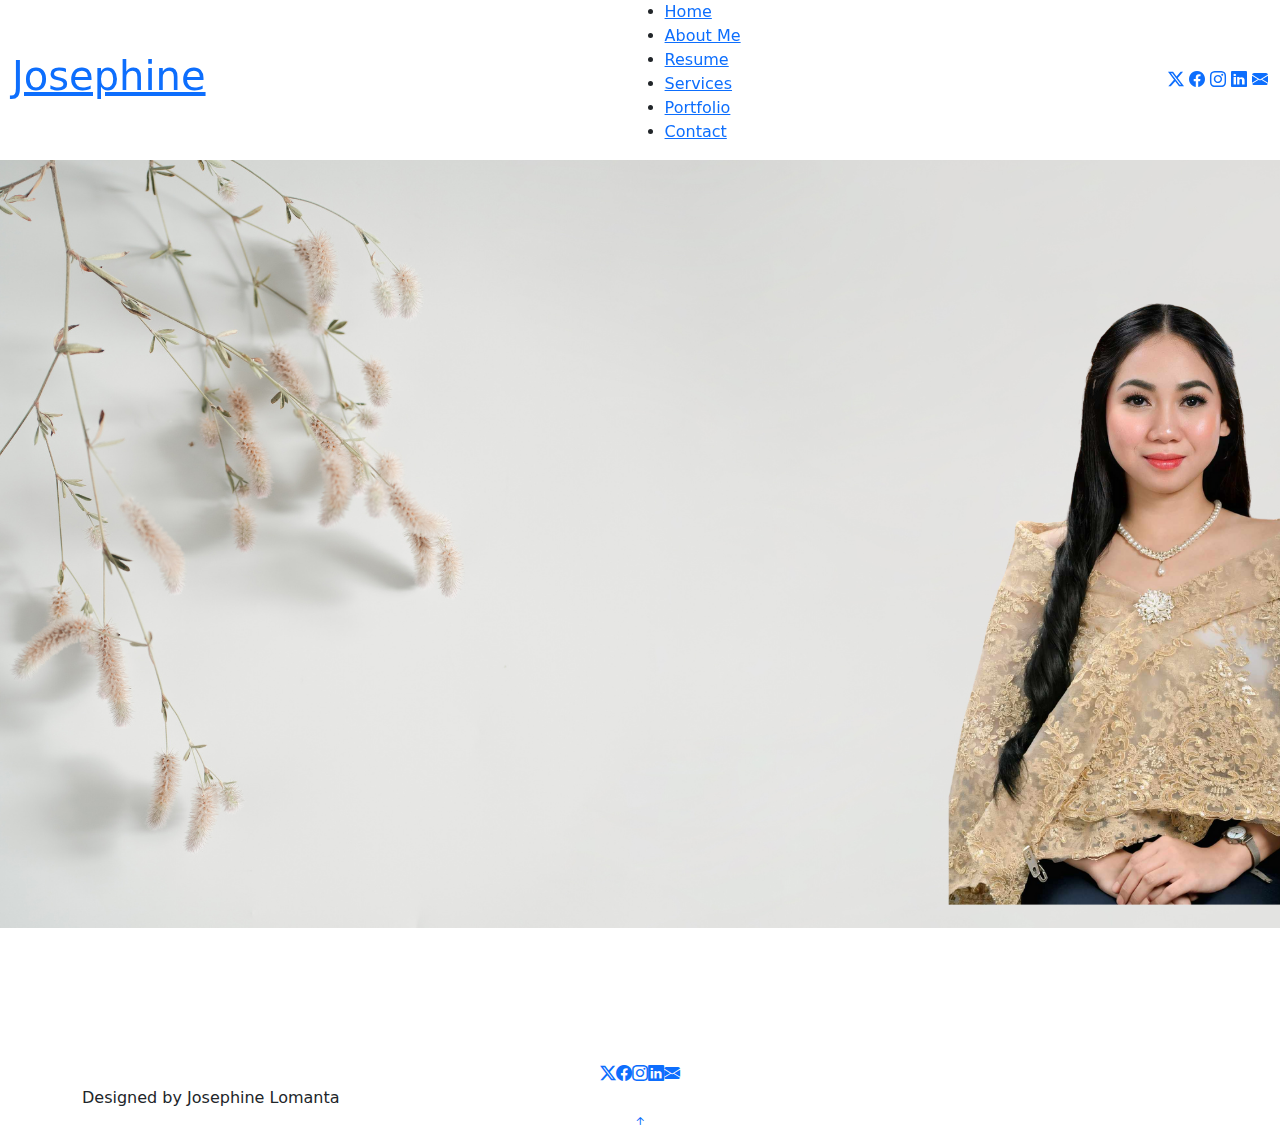
<file: index.html>
<!DOCTYPE html>
<html lang="en">

<head>
  <meta charset="utf-8">
  <meta content="width=device-width, initial-scale=1.0" name="viewport">
  <title>Josephine Lomanta's Portfolio</title>
  <meta name="description" content="">
  <meta name="keywords" content="">

  <!-- Favicons -->
  <link href="assets\img\favicon.png" rel="icon">
  <link href="assets/img/apple-touch-icon.png" rel="apple-touch-icon">

  <!-- Fonts -->
  <link href="https://fonts.googleapis.com" rel="preconnect">
  <link href="https://fonts.gstatic.com" rel="preconnect" crossorigin>
  <link href="https://fonts.googleapis.com/css2?family=Roboto:ital,wght@0,100;0,300;0,400;0,500;0,700;0,900;1,100;1,300;1,400;1,500;1,700;1,900&family=Poppins:ital,wght@0,100;0,200;0,300;0,400;0,500;0,600;0,700;0,800;0,900;1,100;1,200;1,300;1,400;1,500;1,600;1,700;1,800;1,900&family=Raleway:ital,wght@0,100;0,200;0,300;0,400;0,500;0,600;0,700;0,800;0,900;1,100;1,200;1,300;1,400;1,500;1,600;1,700;1,800;1,900&display=swap" rel="stylesheet">

  <!-- Vendor CSS Files -->
  <link href="assets/vendor/bootstrap/css/bootstrap.min.css" rel="stylesheet">
  <link href="assets/vendor/bootstrap-icons/bootstrap-icons.css" rel="stylesheet">
  <link href="assets/vendor/aos/aos.css" rel="stylesheet">
  <link href="assets/vendor/swiper/swiper-bundle.min.css" rel="stylesheet">
  <link href="assets/vendor/glightbox/css/glightbox.min.css" rel="stylesheet">

  <!-- Main CSS File -->
  <link href="assets/css/main.css" rel="stylesheet">

</head>

<body class="index-page">

  <header id="header" class="header d-flex align-items-center light-background sticky-top">
    <div class="container-fluid position-relative d-flex align-items-center justify-content-between">

      <a href="index.html" class="logo d-flex align-items-center me-auto me-xl-0">
        <h1 class="sitename">Josephine</h1>
      </a>

      <nav id="navmenu" class="navmenu">
        <ul>
          <li><a href="index.html" class="active">Home</a></li>
          <li><a href="about.html">About Me</a></li>
          <li><a href="resume.html">Resume</a></li>
          <li><a href="services.html">Services</a></li>
          <li><a href="portfolio.html">Portfolio</a></li>
          <li><a href="contact.html">Contact</a></li>
        </ul>
        <i class="mobile-nav-toggle d-xl-none bi bi-list"></i>
      </nav>
      <div class="header-social-links">
        <a href="https://x.com/_itzmejooo" class="twitter"><i class="bi bi-twitter-x"></i></a>
        <a href="https://www.facebook.com/lomantajosephine" class="facebook"><i class="bi bi-facebook"></i></a>
        <a href="https://www.instagram.com/_itzmejooooo/" class="instagram"><i class="bi bi-instagram"></i></a>
        <a href="https://www.linkedin.com/in/josephinelomanta/" class="linkedin"><i class="bi bi-linkedin"></i></a>
        <a href="mailto:josephinelomanta17@gmail.com"><i class="bi bi-envelope-fill"></i></a>
      </div>

    </div>
  </header>

  <main class="main">

    <!-- Hero Section -->
    <section id="hero" class="hero section">

      <img src="assets/img/hero-bg.png" alt="" data-aos="fade-in">

      <div class="container text-center" data-aos="zoom-out" data-aos-delay="100">
        <div class="row justify-content-center">
          <div class="col-lg-8">
            <h2>Josephine Lomanta</h2>
            <p>Blending tech-savvy skills with creative strategy—I support brands with marketing, content, and communication that connects and converts.</p>
            <a href="about.html" class="btn-get-started">About Me</a>
          </div>
        </div>
      </div>

    </section><!-- /Hero Section -->

  </main>

  <footer id="footer" class="footer light-background">

    <div class="container">
      <div class="social-links d-flex justify-content-center">
        <a href="https://x.com/_itzmejooo"><i class="bi bi-twitter-x"></i></a>
        <a href="https://www.facebook.com/lomantajosephine"><i class="bi bi-facebook"></i></a>
        <a href="https://www.instagram.com/_itzmejooooo/"><i class="bi bi-instagram"></i></a>
        <a href="https://www.linkedin.com/in/josephinelomanta/"><i class="bi bi-linkedin"></i></a>
        <a href="mailto:josephinelomanta17@gmail.com"><i class="bi bi-envelope-fill"></i></a>
      </div>
      <div class="credits">
        Designed by Josephine Lomanta
    </div>

  </footer>

  <!-- Scroll Top -->
  <a href="#" id="scroll-top" class="scroll-top d-flex align-items-center justify-content-center"><i class="bi bi-arrow-up-short"></i></a>

  <!-- Preloader -->
  <div id="preloader"></div>

  <!-- Vendor JS Files -->
  <script src="assets/vendor/bootstrap/js/bootstrap.bundle.min.js"></script>
  <script src="assets/vendor/php-email-form/validate.js"></script>
  <script src="assets/vendor/aos/aos.js"></script>
  <script src="assets/vendor/waypoints/noframework.waypoints.js"></script>
  <script src="assets/vendor/purecounter/purecounter_vanilla.js"></script>
  <script src="assets/vendor/swiper/swiper-bundle.min.js"></script>
  <script src="assets/vendor/glightbox/js/glightbox.min.js"></script>
  <script src="assets/vendor/imagesloaded/imagesloaded.pkgd.min.js"></script>
  <script src="assets/vendor/isotope-layout/isotope.pkgd.min.js"></script>

  <!-- Main JS File -->
  <script src="assets/js/main.js"></script>

</body>

</html>
</file>
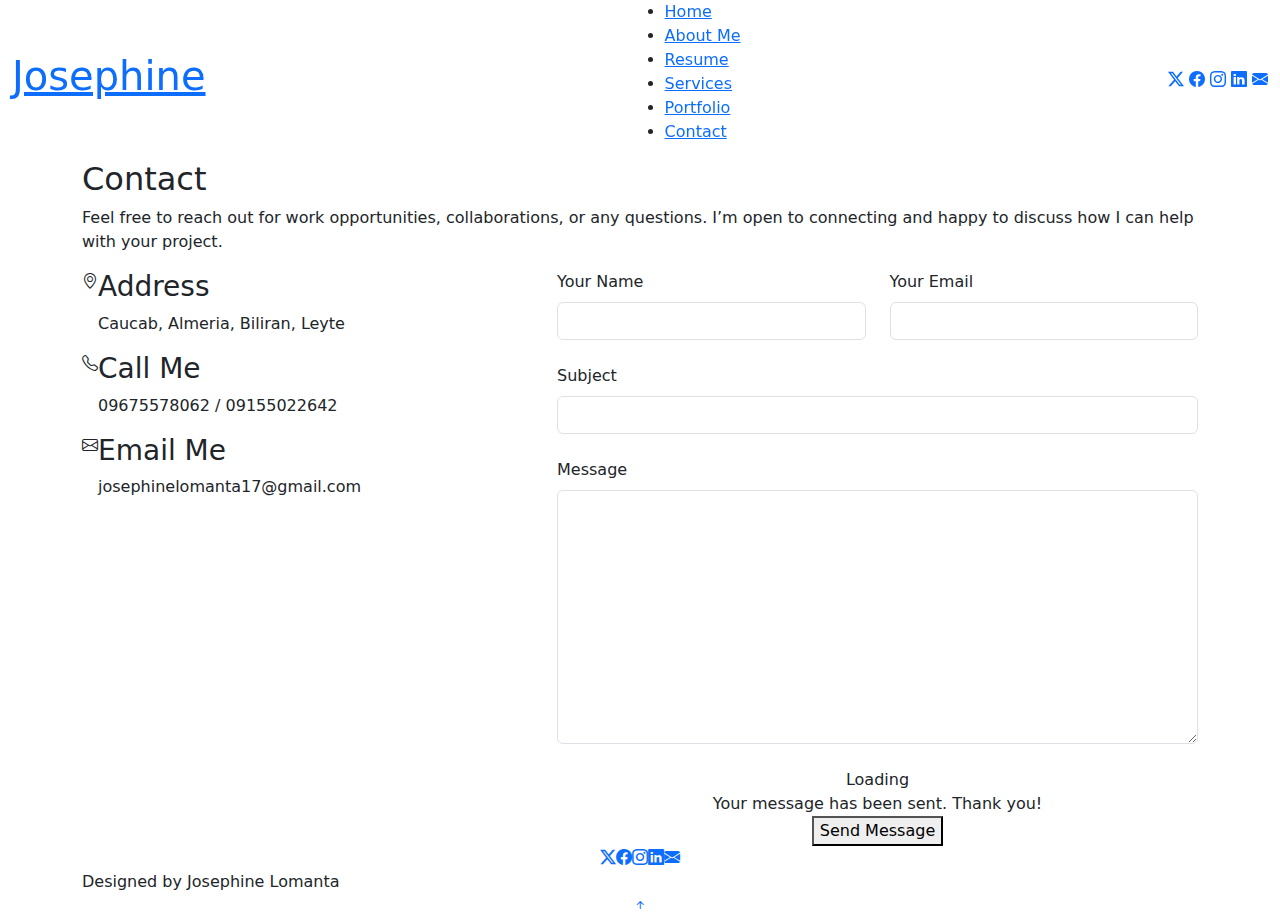
<file: contact.html>
<!DOCTYPE html>
<html lang="en">

<head>
  <meta charset="utf-8">
  <meta content="width=device-width, initial-scale=1.0" name="viewport">
  <title>Contact - Josephine Lomanta</title>
  <meta name="description" content="">
  <meta name="keywords" content="">

  <!-- Favicons -->
  <link href="assets/img/favicon.png" rel="icon">
  <link href="assets/img/apple-touch-icon.png" rel="apple-touch-icon">

  <!-- Fonts -->
  <link href="https://fonts.googleapis.com" rel="preconnect">
  <link href="https://fonts.gstatic.com" rel="preconnect" crossorigin>
  <link href="https://fonts.googleapis.com/css2?family=Roboto:ital,wght@0,100;0,300;0,400;0,500;0,700;0,900;1,100;1,300;1,400;1,500;1,700;1,900&family=Poppins:ital,wght@0,100;0,200;0,300;0,400;0,500;0,600;0,700;0,800;0,900;1,100;1,200;1,300;1,400;1,500;1,600;1,700;1,800;1,900&family=Raleway:ital,wght@0,100;0,200;0,300;0,400;0,500;0,600;0,700;0,800;0,900;1,100;1,200;1,300;1,400;1,500;1,600;1,700;1,800;1,900&display=swap" rel="stylesheet">

  <!-- Vendor CSS Files -->
  <link href="assets/vendor/bootstrap/css/bootstrap.min.css" rel="stylesheet">
  <link href="assets/vendor/bootstrap-icons/bootstrap-icons.css" rel="stylesheet">
  <link href="assets/vendor/aos/aos.css" rel="stylesheet">
  <link href="assets/vendor/swiper/swiper-bundle.min.css" rel="stylesheet">
  <link href="assets/vendor/glightbox/css/glightbox.min.css" rel="stylesheet">

  <!-- Main CSS File -->
  <link href="assets/css/main.css" rel="stylesheet">

</head>

<body class="contact-page">

  <header id="header" class="header d-flex align-items-center light-background sticky-top">
    <div class="container-fluid position-relative d-flex align-items-center justify-content-between">

      <a href="index.html" class="logo d-flex align-items-center me-auto me-xl-0">
        <h1 class="sitename">Josephine</h1>
      </a>

      <nav id="navmenu" class="navmenu">
        <ul>
          <li><a href="index.html">Home</a></li>
          <li><a href="about.html">About Me</a></li>
          <li><a href="resume.html">Resume</a></li>
          <li><a href="services.html">Services</a></li>
          <li><a href="portfolio.html">Portfolio</a></li>
          <li><a href="contact.html" class="active">Contact</a></li>
        </ul>
        <i class="mobile-nav-toggle d-xl-none bi bi-list"></i>
      </nav>

      <div class="header-social-links">
        <a href="https://x.com/_itzmejooo" class="twitter"><i class="bi bi-twitter-x"></i></a>
        <a href="https://www.facebook.com/lomantajosephine" class="facebook"><i class="bi bi-facebook"></i></a>
        <a href="https://www.instagram.com/_itzmejooooo/" class="instagram"><i class="bi bi-instagram"></i></a>
        <a href="https://www.linkedin.com/in/josephinelomanta/" class="linkedin"><i class="bi bi-linkedin"></i></a>
        <a href="mailto:josephinelomanta17@gmail.com"><i class="bi bi-envelope-fill"></i></a>
      </div>

    </div>
  </header>

  <main class="main">

    <!-- Contact Section -->
    <section id="contact" class="contact section">

      <!-- Section Title -->
      <div class="container section-title" data-aos="fade-up">
        <h2>Contact</h2>
        <p>Feel free to reach out for work opportunities, collaborations, or any questions. I’m open to connecting and happy to discuss how I can help with your project.</p>
      </div><!-- End Section Title -->

      <div class="container" data-aos="fade-up" data-aos-delay="100">

        <div class="row gy-4">

          <div class="col-lg-5">

            <div class="info-wrap">
              <div class="info-item d-flex" data-aos="fade-up" data-aos-delay="200">
                <i class="bi bi-geo-alt flex-shrink-0"></i>
                <div>
                  <h3>Address</h3>
                  <p>Caucab, Almeria, Biliran, Leyte</p>
                </div>
              </div><!-- End Info Item -->

              <div class="info-item d-flex" data-aos="fade-up" data-aos-delay="300">
                <i class="bi bi-telephone flex-shrink-0"></i>
                <div>
                  <h3>Call Me</h3>
                  <p>09675578062 / 09155022642</p>
                </div>
              </div><!-- End Info Item -->

              <div class="info-item d-flex" data-aos="fade-up" data-aos-delay="400">
                <i class="bi bi-envelope flex-shrink-0"></i>
                <div>
                  <h3>Email Me</h3>
                  <p>josephinelomanta17@gmail.com</p>
                </div>
              </div><!-- End Info Item -->

            </div>
          </div>

          <div class="col-lg-7">
            <form action="forms/contact.php" method="post" class="php-email-form" data-aos="fade-up" data-aos-delay="200">
              <div class="row gy-4">

                <div class="col-md-6">
                  <label for="name-field" class="pb-2">Your Name</label>
                  <input type="text" name="name" id="name-field" class="form-control" required="">
                </div>

                <div class="col-md-6">
                  <label for="email-field" class="pb-2">Your Email</label>
                  <input type="email" class="form-control" name="email" id="email-field" required="">
                </div>

                <div class="col-md-12">
                  <label for="subject-field" class="pb-2">Subject</label>
                  <input type="text" class="form-control" name="subject" id="subject-field" required="">
                </div>

                <div class="col-md-12">
                  <label for="message-field" class="pb-2">Message</label>
                  <textarea class="form-control" name="message" rows="10" id="message-field" required=""></textarea>
                </div>

                <div class="col-md-12 text-center">
                  <div class="loading">Loading</div>
                  <div class="error-message"></div>
                  <div class="sent-message">Your message has been sent. Thank you!</div>

                  <button type="submit">Send Message</button>
                </div>

              </div>
            </form>
          </div><!-- End Contact Form -->

        </div>

      </div>

    </section><!-- /Contact Section -->

  </main>

  <footer id="footer" class="footer light-background">

    <div class="container">
      <div class="social-links d-flex justify-content-center">
        <a href="https://x.com/_itzmejooo"><i class="bi bi-twitter-x"></i></a>
        <a href="https://www.facebook.com/lomantajosephine"><i class="bi bi-facebook"></i></a>
        <a href="https://www.instagram.com/_itzmejooooo/"><i class="bi bi-instagram"></i></a>
        <a href="https://www.linkedin.com/in/josephinelomanta/"><i class="bi bi-linkedin"></i></a>
        <a href="mailto:josephinelomanta17@gmail.com"><i class="bi bi-envelope-fill"></i></a>
      </div>
      <div class="credits">
        Designed by Josephine Lomanta
      </div>
    </div>

  </footer>

  <!-- Scroll Top -->
  <a href="#" id="scroll-top" class="scroll-top d-flex align-items-center justify-content-center"><i class="bi bi-arrow-up-short"></i></a>

  <!-- Preloader -->
  <div id="preloader"></div>

  <!-- Vendor JS Files -->
  <script src="assets/vendor/bootstrap/js/bootstrap.bundle.min.js"></script>
  <script src="assets/vendor/php-email-form/validate.js"></script>
  <script src="assets/vendor/aos/aos.js"></script>
  <script src="assets/vendor/waypoints/noframework.waypoints.js"></script>
  <script src="assets/vendor/purecounter/purecounter_vanilla.js"></script>
  <script src="assets/vendor/swiper/swiper-bundle.min.js"></script>
  <script src="assets/vendor/glightbox/js/glightbox.min.js"></script>
  <script src="assets/vendor/imagesloaded/imagesloaded.pkgd.min.js"></script>
  <script src="assets/vendor/isotope-layout/isotope.pkgd.min.js"></script>

  <!-- Main JS File -->
  <script src="assets/js/main.js"></script>

</body>

</html>
</file>
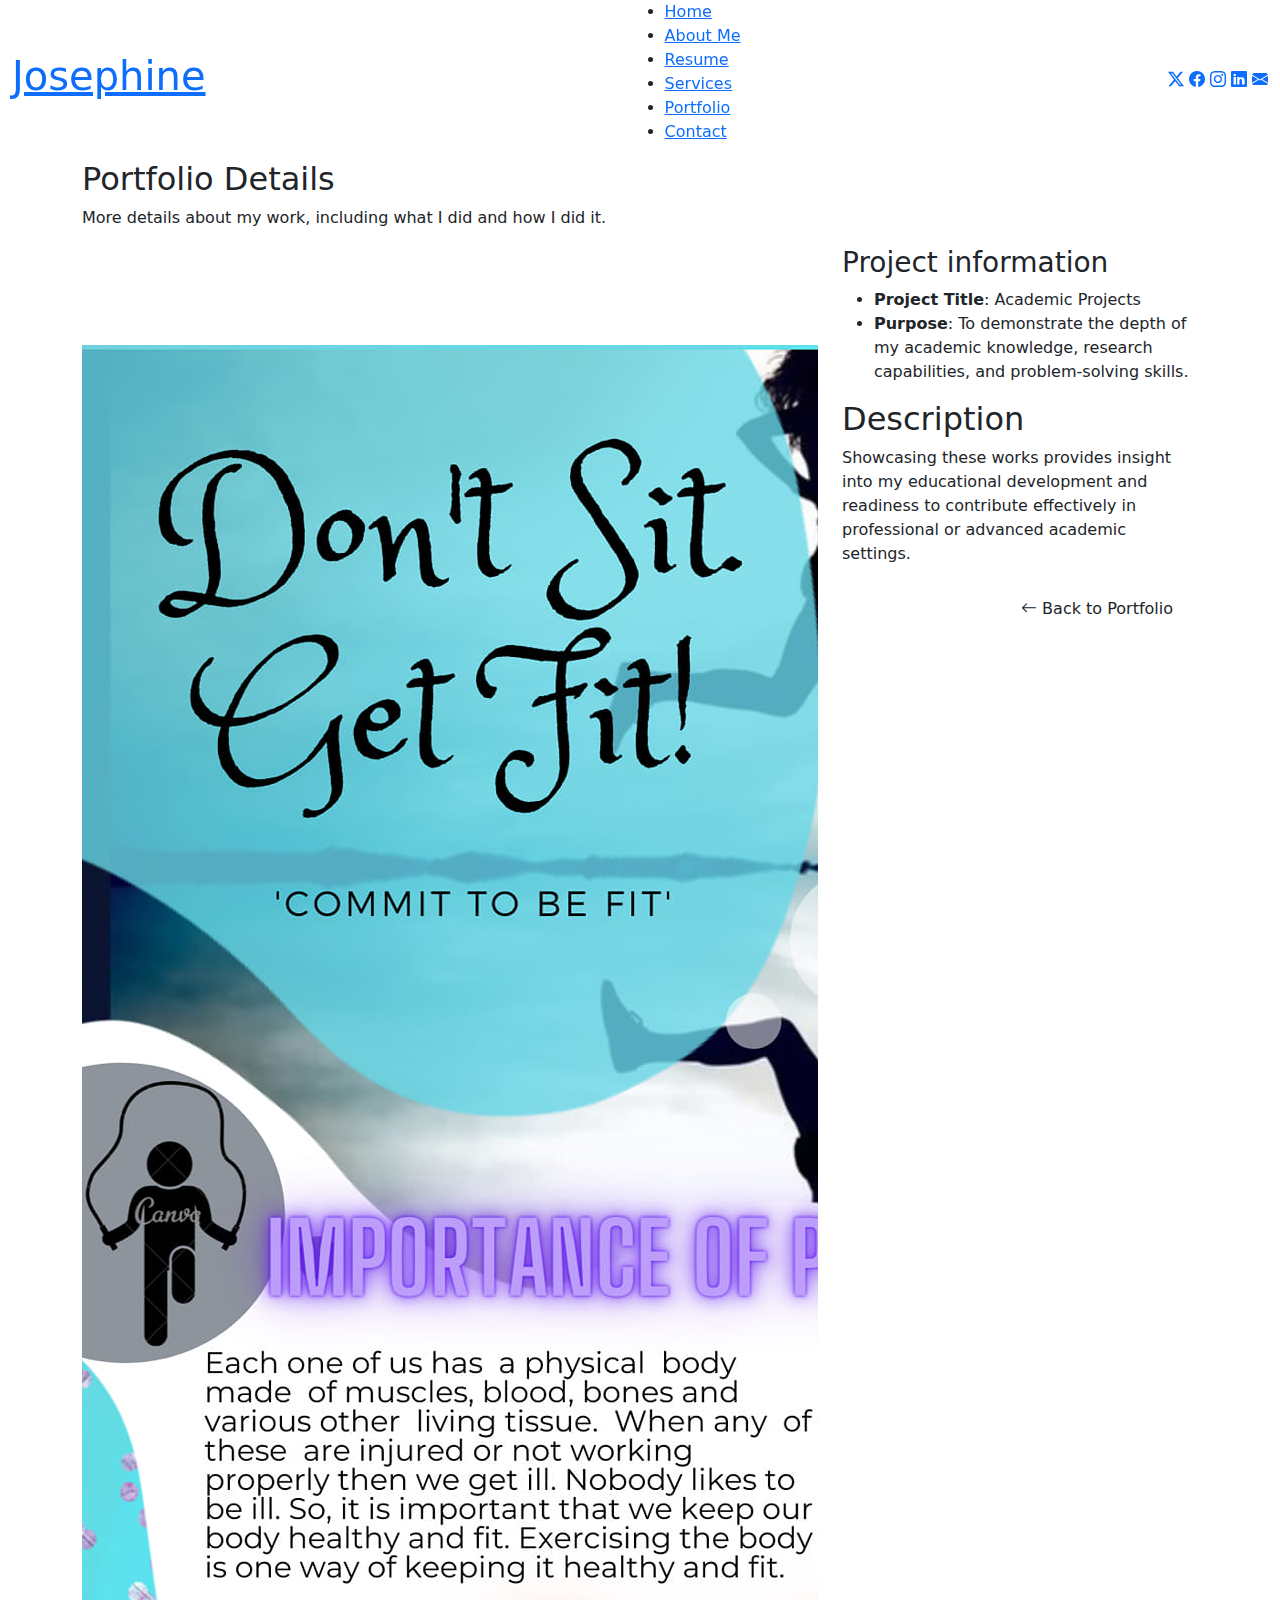
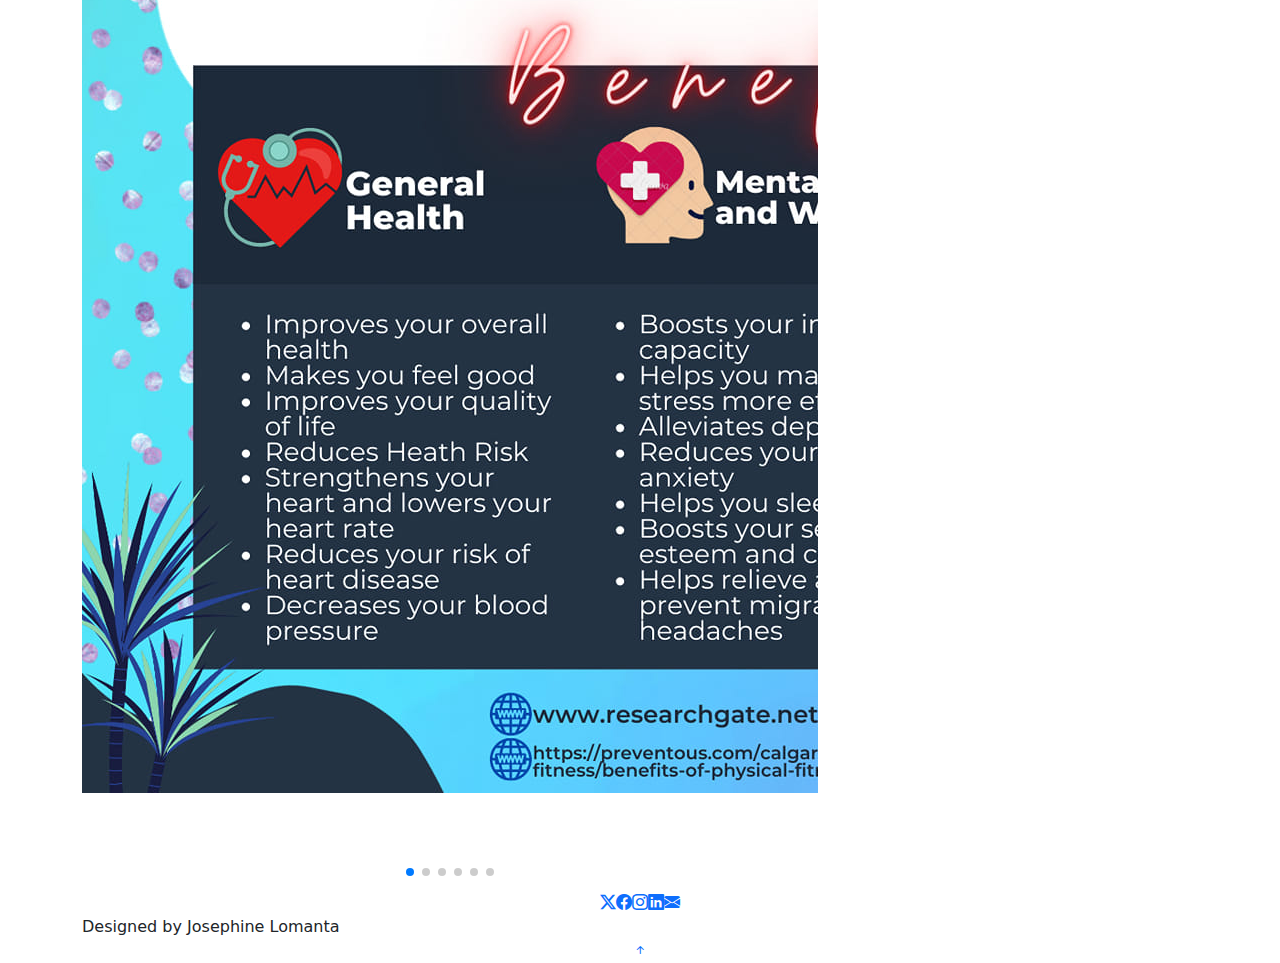
<file: portfolio-details-academic.html>
<!DOCTYPE html>
<html lang="en">

<head>
  <meta charset="utf-8">
  <meta content="width=device-width, initial-scale=1.0" name="viewport">
  <title>Portfolio Details - Josephine Lomanta</title>
  <meta name="description" content="">
  <meta name="keywords" content="">

  <!-- Favicons -->
  <link href="assets/img/favicon.png" rel="icon">
  <link href="assets/img/apple-touch-icon.png" rel="apple-touch-icon">

  <!-- Fonts -->
  <link href="https://fonts.googleapis.com" rel="preconnect">
  <link href="https://fonts.gstatic.com" rel="preconnect" crossorigin>
  <link href="https://fonts.googleapis.com/css2?family=Roboto:ital,wght@0,100;0,300;0,400;0,500;0,700;0,900;1,100;1,300;1,400;1,500;1,700;1,900&family=Poppins:ital,wght@0,100;0,200;0,300;0,400;0,500;0,600;0,700;0,800;0,900;1,100;1,200;1,300;1,400;1,500;1,600;1,700;1,800;1,900&family=Raleway:ital,wght@0,100;0,200;0,300;0,400;0,500;0,600;0,700;0,800;0,900;1,100;1,200;1,300;1,400;1,500;1,600;1,700;1,800;1,900&display=swap" rel="stylesheet">

  <!-- Vendor CSS Files -->
  <link href="assets/vendor/bootstrap/css/bootstrap.min.css" rel="stylesheet">
  <link href="assets/vendor/bootstrap-icons/bootstrap-icons.css" rel="stylesheet">
  <link href="assets/vendor/aos/aos.css" rel="stylesheet">
  <link href="assets/vendor/swiper/swiper-bundle.min.css" rel="stylesheet">
  <link href="assets/vendor/glightbox/css/glightbox.min.css" rel="stylesheet">

  <!-- Main CSS File -->
  <link href="assets/css/main.css" rel="stylesheet">

</head>

<body class="portfolio-details-page">

  <header id="header" class="header d-flex align-items-center light-background sticky-top">
    <div class="container-fluid position-relative d-flex align-items-center justify-content-between">

      <a href="index.html" class="logo d-flex align-items-center me-auto me-xl-0">
        <h1 class="sitename">Josephine</h1>
      </a>

      <nav id="navmenu" class="navmenu">
        <ul>
          <li><a href="index.html">Home</a></li>
          <li><a href="about.html">About Me</a></li>
          <li><a href="resume.html">Resume</a></li>
          <li><a href="services.html">Services</a></li>
          <li><a href="portfolio.html">Portfolio</a></li>
          <li><a href="contact.html">Contact</a></li>
        </ul>
        <i class="mobile-nav-toggle d-xl-none bi bi-list"></i>
      </nav>

      <div class="header-social-links">
        <a href="https://x.com/_itzmejooo" class="twitter"><i class="bi bi-twitter-x"></i></a>
        <a href="https://www.facebook.com/lomantajosephine" class="facebook"><i class="bi bi-facebook"></i></a>
        <a href="https://www.instagram.com/_itzmejooooo/" class="instagram"><i class="bi bi-instagram"></i></a>
        <a href="https://www.linkedin.com/in/josephinelomanta/" class="linkedin"><i class="bi bi-linkedin"></i></a>
        <a href="mailto:josephinelomanta17@gmail.com"><i class="bi bi-envelope-fill"></i></a>
      </div>

    </div>
  </header>

  <main class="main">

    <!-- Portfolio Details Section -->
    <section id="portfolio-details" class="portfolio-details section">

      <!-- Section Title -->
      <div class="container section-title" data-aos="fade-up">
        <h2>Portfolio Details</h2>
        <p>More details about my work, including what I did and how I did it.</p>
      </div><!-- End Section Title -->

      <div class="container" data-aos="fade-up" data-aos-delay="100">

        <div class="row gy-4">

          <div class="col-lg-8">
            <div class="portfolio-details-slider swiper init-swiper">

              <script type="application/json" class="swiper-config">
                {
                  "loop": true,
                  "speed": 600,
                  "autoplay": {
                    "delay": 5000
                  },
                  "slidesPerView": "auto",
                  "pagination": {
                    "el": ".swiper-pagination",
                    "type": "bullets",
                    "clickable": true
                  }
                }
              </script>

              <div class="swiper-wrapper align-items-center">

                <div class="swiper-slide">
                  <img src="assets\img\portfolio-pictures\Academic Project\academic-project-1.jpg" alt="">
                </div>

                <div class="swiper-slide">
                  <img src="assets\img\portfolio-pictures\Academic Project\academic-project-4.png" alt="">
                </div>

                <div class="swiper-slide">
                  <img src="assets\img\portfolio-pictures\Academic Project\academic-project-2.png" alt="">
                </div>

                <div class="swiper-slide">
                  <img src="assets\img\portfolio-pictures\Academic Project\academic-project-3.png" alt="">
                </div>

                <div class="swiper-slide">
                  <img src="assets\img\portfolio-pictures\Academic Project\academic-project-5.jpg" alt="">
                </div>

                <div class="swiper-slide">
                  <img src="assets\img\portfolio-pictures\Academic Project\academic-project-6.png" alt="">
                </div>

              </div>
              <div class="swiper-pagination"></div>
            </div>
          </div>

          <div class="col-lg-4">
            <div class="portfolio-info" data-aos="fade-up" data-aos-delay="200">
              <h3>Project information</h3>
              <ul>
                <li><strong>Project Title</strong>: Academic Projects</li>
                <li><strong>Purpose</strong>: To demonstrate the depth of my academic knowledge, research capabilities, and problem-solving skills.</li>
              </ul>
            </div>
            <div class="portfolio-description" data-aos="fade-up" data-aos-delay="300">
              <h2>Description</h2>
              <p>
                Showcasing these works provides insight into my educational development and readiness to contribute effectively in professional or advanced academic settings.
              </p>
            </div>

            <!-- ✅ Back Button -->
            <div class="container d-flex justify-content-end mt-4" data-aos="fade-up">
              <a href="portfolio.html" class="btn custom-back-btn">
                <i class="bi bi-arrow-left"></i> Back to Portfolio
              </a>
            </div>

          </div>

        </div>

      </div>

    </section><!-- /Portfolio Details Section -->

  </main>

  <footer id="footer" class="footer light-background">

    <div class="container">
      <div class="social-links d-flex justify-content-center">
        <a href="https://x.com/_itzmejooo"><i class="bi bi-twitter-x"></i></a>
        <a href="https://www.facebook.com/lomantajosephine"><i class="bi bi-facebook"></i></a>
        <a href="https://www.instagram.com/_itzmejooooo/"><i class="bi bi-instagram"></i></a>
        <a href="https://www.linkedin.com/in/josephinelomanta/"><i class="bi bi-linkedin"></i></a>
        <a href="mailto:josephinelomanta17@gmail.com"><i class="bi bi-envelope-fill"></i></a>
      </div>
      <div class="credits">
        Designed by Josephine Lomanta
      </div>
    </div>

  </footer>

  <!-- Scroll Top -->
  <a href="#" id="scroll-top" class="scroll-top d-flex align-items-center justify-content-center"><i class="bi bi-arrow-up-short"></i></a>

  <!-- Preloader -->
  <div id="preloader"></div>

  <!-- Vendor JS Files -->
  <script src="assets/vendor/bootstrap/js/bootstrap.bundle.min.js"></script>
  <script src="assets/vendor/php-email-form/validate.js"></script>
  <script src="assets/vendor/aos/aos.js"></script>
  <script src="assets/vendor/waypoints/noframework.waypoints.js"></script>
  <script src="assets/vendor/purecounter/purecounter_vanilla.js"></script>
  <script src="assets/vendor/swiper/swiper-bundle.min.js"></script>
  <script src="assets/vendor/glightbox/js/glightbox.min.js"></script>
  <script src="assets/vendor/imagesloaded/imagesloaded.pkgd.min.js"></script>
  <script src="assets/vendor/isotope-layout/isotope.pkgd.min.js"></script>

  <!-- Main JS File -->
  <script src="assets/js/main.js"></script>

</body>

</html>
</file>
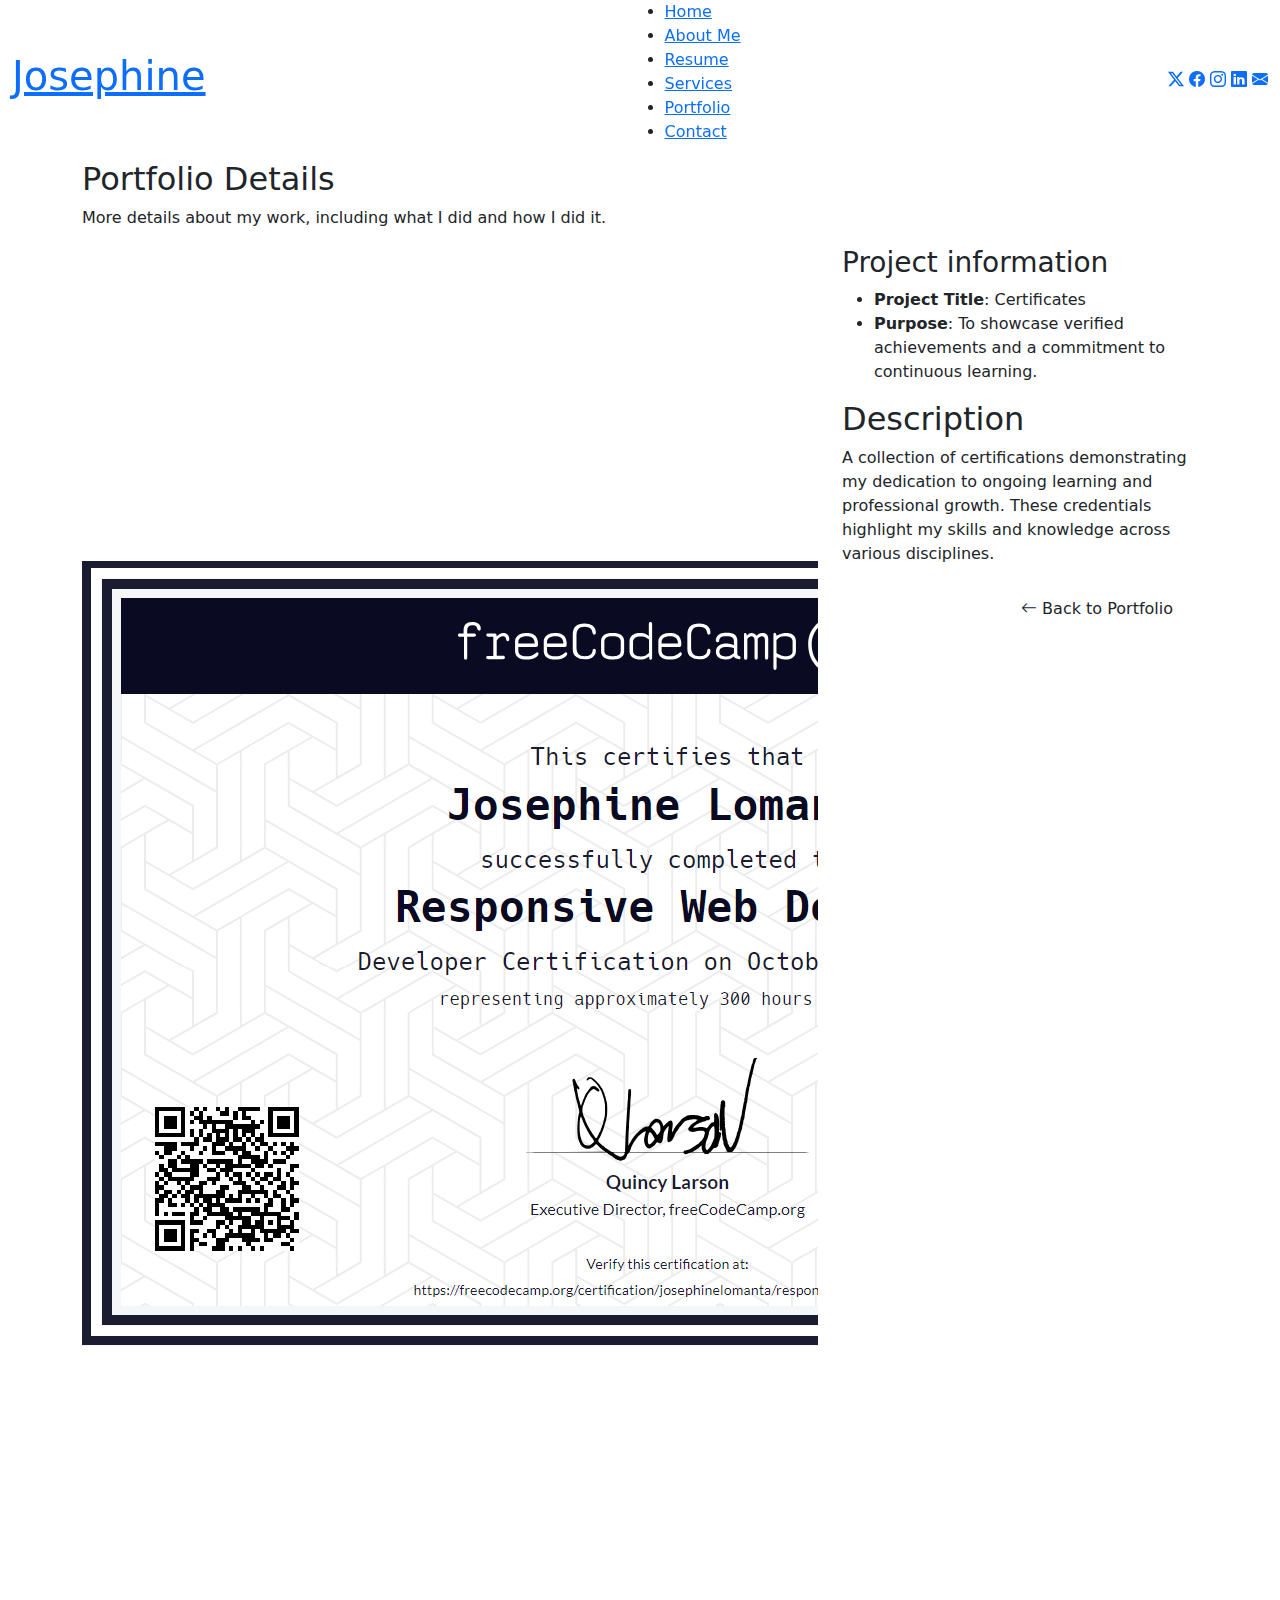
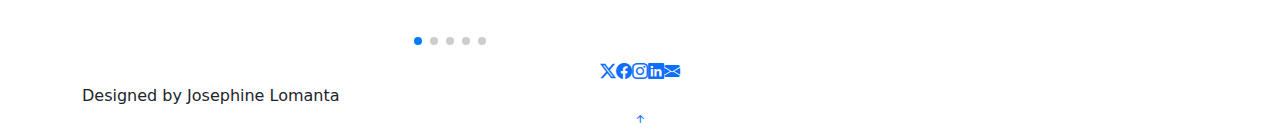
<file: portfolio-details-certificate.html>
<!DOCTYPE html>
<html lang="en">

<head>
  <meta charset="utf-8">
  <meta content="width=device-width, initial-scale=1.0" name="viewport">
  <title>Portfolio Details - Josephine Lomanta</title>
  <meta name="description" content="">
  <meta name="keywords" content="">

  <!-- Favicons -->
  <link href="assets/img/favicon.png" rel="icon">
  <link href="assets/img/apple-touch-icon.png" rel="apple-touch-icon">

  <!-- Fonts -->
  <link href="https://fonts.googleapis.com" rel="preconnect">
  <link href="https://fonts.gstatic.com" rel="preconnect" crossorigin>
  <link href="https://fonts.googleapis.com/css2?family=Roboto:ital,wght@0,100;0,300;0,400;0,500;0,700;0,900;1,100;1,300;1,400;1,500;1,700;1,900&family=Poppins:ital,wght@0,100;0,200;0,300;0,400;0,500;0,600;0,700;0,800;0,900;1,100;1,200;1,300;1,400;1,500;1,600;1,700;1,800;1,900&family=Raleway:ital,wght@0,100;0,200;0,300;0,400;0,500;0,600;0,700;0,800;0,900;1,100;1,200;1,300;1,400;1,500;1,600;1,700;1,800;1,900&display=swap" rel="stylesheet">

  <!-- Vendor CSS Files -->
  <link href="assets/vendor/bootstrap/css/bootstrap.min.css" rel="stylesheet">
  <link href="assets/vendor/bootstrap-icons/bootstrap-icons.css" rel="stylesheet">
  <link href="assets/vendor/aos/aos.css" rel="stylesheet">
  <link href="assets/vendor/swiper/swiper-bundle.min.css" rel="stylesheet">
  <link href="assets/vendor/glightbox/css/glightbox.min.css" rel="stylesheet">

  <!-- Main CSS File -->
  <link href="assets/css/main.css" rel="stylesheet">

</head>

<body class="portfolio-details-page">

  <header id="header" class="header d-flex align-items-center light-background sticky-top">
    <div class="container-fluid position-relative d-flex align-items-center justify-content-between">

      <a href="index.html" class="logo d-flex align-items-center me-auto me-xl-0">
        <h1 class="sitename">Josephine</h1>
      </a>

      <nav id="navmenu" class="navmenu">
        <ul>
          <li><a href="index.html">Home</a></li>
          <li><a href="about.html">About Me</a></li>
          <li><a href="resume.html">Resume</a></li>
          <li><a href="services.html">Services</a></li>
          <li><a href="portfolio.html">Portfolio</a></li>
          <li><a href="contact.html">Contact</a></li>
        </ul>
        <i class="mobile-nav-toggle d-xl-none bi bi-list"></i>
      </nav>

      <div class="header-social-links">
        <a href="https://x.com/_itzmejooo" class="twitter"><i class="bi bi-twitter-x"></i></a>
        <a href="https://www.facebook.com/lomantajosephine" class="facebook"><i class="bi bi-facebook"></i></a>
        <a href="https://www.instagram.com/_itzmejooooo/" class="instagram"><i class="bi bi-instagram"></i></a>
        <a href="https://www.linkedin.com/in/josephinelomanta/" class="linkedin"><i class="bi bi-linkedin"></i></a>
        <a href="mailto:josephinelomanta17@gmail.com"><i class="bi bi-envelope-fill"></i></a>
      </div>

    </div>
  </header>

  <main class="main">

    <!-- Portfolio Details Section -->
    <section id="portfolio-details" class="portfolio-details section">

      <!-- Section Title -->
      <div class="container section-title" data-aos="fade-up">
        <h2>Portfolio Details</h2>
        <p>More details about my work, including what I did and how I did it.</p>
      </div><!-- End Section Title -->

      <div class="container" data-aos="fade-up" data-aos-delay="100">

        <div class="row gy-4">

          <div class="col-lg-8">
            <div class="portfolio-details-slider swiper init-swiper">

              <script type="application/json" class="swiper-config">
                {
                  "loop": true,
                  "speed": 600,
                  "autoplay": {
                    "delay": 5000
                  },
                  "slidesPerView": "auto",
                  "pagination": {
                    "el": ".swiper-pagination",
                    "type": "bullets",
                    "clickable": true
                  }
                }
              </script>

              <div class="swiper-wrapper align-items-center">

                <div class="swiper-slide">
                  <img src="assets\img\portfolio-pictures\Certificates\Certificate-1.png" alt="">
                </div>

                <div class="swiper-slide">
                  <img src="assets\img\portfolio-pictures\Certificates\Certificate-2.jpg" alt="">
                </div>

                <div class="swiper-slide">
                  <img src="assets\img\portfolio-pictures\Certificates\Certificate-3.png" alt="">
                </div>

                <div class="swiper-slide">
                  <img src="assets\img\portfolio-pictures\Certificates\Certificate-4.png" alt="">
                </div>

                <div class="swiper-slide">
                  <img src="assets\img\portfolio-pictures\Certificates\Certificate-5.png" alt="">
                </div>

              </div>
              <div class="swiper-pagination"></div>
            </div>
          </div>

          <div class="col-lg-4">
            <div class="portfolio-info" data-aos="fade-up" data-aos-delay="200">
              <h3>Project information</h3>
              <ul>
                <li><strong>Project Title</strong>: Certificates</li>
                <li><strong>Purpose</strong>: To showcase verified achievements and a commitment to continuous learning. </li>
              </ul>
            </div>
            <div class="portfolio-description" data-aos="fade-up" data-aos-delay="300">
              <h2>Description</h2>
              <p>
                A collection of certifications demonstrating my dedication to ongoing learning and professional growth. These credentials highlight my skills and knowledge across various disciplines.
              </p>
            </div>

            <!-- ✅ Back Button -->
            <div class="container d-flex justify-content-end mt-4" data-aos="fade-up">
              <a href="portfolio.html" class="btn custom-back-btn">
                <i class="bi bi-arrow-left"></i> Back to Portfolio
              </a>
            </div>

          </div>

        </div>

      </div>

    </section><!-- /Portfolio Details Section -->

  </main>

  <footer id="footer" class="footer light-background">

    <div class="container">
      <div class="social-links d-flex justify-content-center">
        <a href="https://x.com/_itzmejooo"><i class="bi bi-twitter-x"></i></a>
        <a href="https://www.facebook.com/lomantajosephine"><i class="bi bi-facebook"></i></a>
        <a href="https://www.instagram.com/_itzmejooooo/"><i class="bi bi-instagram"></i></a>
        <a href="https://www.linkedin.com/in/josephinelomanta/"><i class="bi bi-linkedin"></i></a>
        <a href="mailto:josephinelomanta17@gmail.com"><i class="bi bi-envelope-fill"></i></a>
      </div>
      <div class="credits">
        Designed by Josephine Lomanta
      </div>
    </div>

  </footer>

  <!-- Scroll Top -->
  <a href="#" id="scroll-top" class="scroll-top d-flex align-items-center justify-content-center"><i class="bi bi-arrow-up-short"></i></a>

  <!-- Preloader -->
  <div id="preloader"></div>

  <!-- Vendor JS Files -->
  <script src="assets/vendor/bootstrap/js/bootstrap.bundle.min.js"></script>
  <script src="assets/vendor/php-email-form/validate.js"></script>
  <script src="assets/vendor/aos/aos.js"></script>
  <script src="assets/vendor/waypoints/noframework.waypoints.js"></script>
  <script src="assets/vendor/purecounter/purecounter_vanilla.js"></script>
  <script src="assets/vendor/swiper/swiper-bundle.min.js"></script>
  <script src="assets/vendor/glightbox/js/glightbox.min.js"></script>
  <script src="assets/vendor/imagesloaded/imagesloaded.pkgd.min.js"></script>
  <script src="assets/vendor/isotope-layout/isotope.pkgd.min.js"></script>

  <!-- Main JS File -->
  <script src="assets/js/main.js"></script>

</body>

</html>
</file>
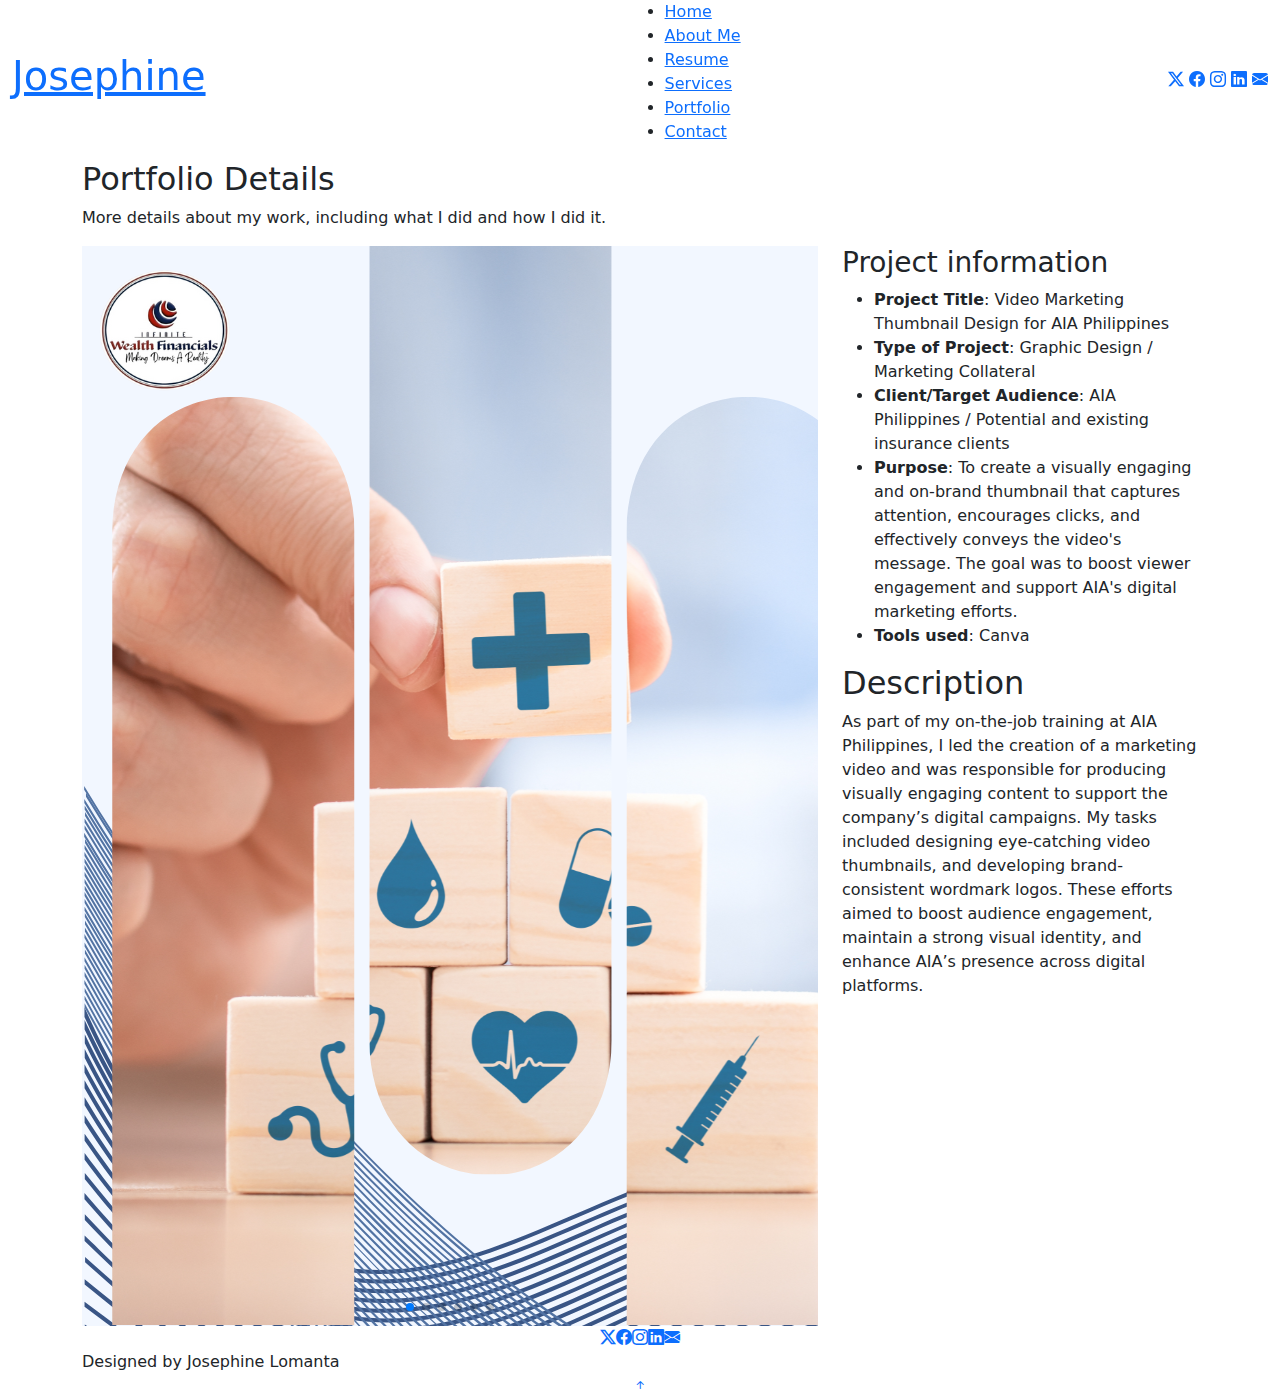
<file: portfolio-details-ojt.html>
<!DOCTYPE html>
<html lang="en">

<head>
  <meta charset="utf-8">
  <meta content="width=device-width, initial-scale=1.0" name="viewport">
  <title>Portfolio Details - Josephine Lomanta</title>
  <meta name="description" content="">
  <meta name="keywords" content="">

  <!-- Favicons -->
  <link href="assets/img/favicon.png" rel="icon">
  <link href="assets/img/apple-touch-icon.png" rel="apple-touch-icon">

  <!-- Fonts -->
  <link href="https://fonts.googleapis.com" rel="preconnect">
  <link href="https://fonts.gstatic.com" rel="preconnect" crossorigin>
  <link href="https://fonts.googleapis.com/css2?family=Roboto:ital,wght@0,100;0,300;0,400;0,500;0,700;0,900;1,100;1,300;1,400;1,500;1,700;1,900&family=Poppins:ital,wght@0,100;0,200;0,300;0,400;0,500;0,600;0,700;0,800;0,900;1,100;1,200;1,300;1,400;1,500;1,600;1,700;1,800;1,900&family=Raleway:ital,wght@0,100;0,200;0,300;0,400;0,500;0,600;0,700;0,800;0,900;1,100;1,200;1,300;1,400;1,500;1,600;1,700;1,800;1,900&display=swap" rel="stylesheet">

  <!-- Vendor CSS Files -->
  <link href="assets/vendor/bootstrap/css/bootstrap.min.css" rel="stylesheet">
  <link href="assets/vendor/bootstrap-icons/bootstrap-icons.css" rel="stylesheet">
  <link href="assets/vendor/aos/aos.css" rel="stylesheet">
  <link href="assets/vendor/swiper/swiper-bundle.min.css" rel="stylesheet">
  <link href="assets/vendor/glightbox/css/glightbox.min.css" rel="stylesheet">

  <!-- Main CSS File -->
  <link href="assets/css/main.css" rel="stylesheet">

</head>

<body class="portfolio-details-page">

  <header id="header" class="header d-flex align-items-center light-background sticky-top">
    <div class="container-fluid position-relative d-flex align-items-center justify-content-between">

      <a href="index.html" class="logo d-flex align-items-center me-auto me-xl-0">
        <h1 class="sitename">Josephine</h1>
      </a>

      <nav id="navmenu" class="navmenu">
        <ul>
          <li><a href="index.html">Home</a></li>
          <li><a href="about.html">About Me</a></li>
          <li><a href="resume.html">Resume</a></li>
          <li><a href="services.html">Services</a></li>
          <li><a href="portfolio.html">Portfolio</a></li>
          <li><a href="contact.html">Contact</a></li>
        </ul>
        <i class="mobile-nav-toggle d-xl-none bi bi-list"></i>
      </nav>

      <div class="header-social-links">
        <a href="https://x.com/_itzmejooo" class="twitter"><i class="bi bi-twitter-x"></i></a>
        <a href="https://www.facebook.com/lomantajosephine" class="facebook"><i class="bi bi-facebook"></i></a>
        <a href="https://www.instagram.com/_itzmejooooo/" class="instagram"><i class="bi bi-instagram"></i></a>
        <a href="https://www.linkedin.com/in/josephinelomanta/" class="linkedin"><i class="bi bi-linkedin"></i></a>
        <a href="mailto:josephinelomanta17@gmail.com"><i class="bi bi-envelope-fill"></i></a>
      </div>

    </div>
  </header>

  <main class="main">

    <!-- Portfolio Details Section -->
    <section id="portfolio-details" class="portfolio-details section">

      <!-- Section Title -->
      <div class="container section-title" data-aos="fade-up">
        <h2>Portfolio Details</h2>
        <p>More details about my work, including what I did and how I did it.</p>
      </div><!-- End Section Title -->

      <div class="container" data-aos="fade-up" data-aos-delay="100">

        <div class="row gy-4">

          <div class="col-lg-8">
            <div class="portfolio-details-slider swiper init-swiper">

              <script type="application/json" class="swiper-config">
                {
                  "loop": true,
                  "speed": 600,
                  "autoplay": {
                    "delay": 5000
                  },
                  "slidesPerView": "auto",
                  "pagination": {
                    "el": ".swiper-pagination",
                    "type": "bullets",
                    "clickable": true
                  }
                }
              </script>

              <div class="swiper-wrapper align-items-center">

                <div class="swiper-slide">
                  <img src="assets/img/portfolio-pictures/OJT Project/ojt-project-1.png" alt="">
                </div>

                <div class="swiper-slide">
                  <img src="assets/img/portfolio-pictures/OJT Project/ojt-project-2.png" alt="">
                </div>

                <div class="swiper-slide">
                  <img src="assets/img/portfolio-pictures/OJT Project/ojt-project-3.png" alt="">
                </div>

                <div class="swiper-slide">
                  <img src="assets/img/portfolio-pictures/OJT Project/ojt-project-4.jpg" alt="">
                </div>

                <div class="swiper-slide">
                  <img src="assets/img/portfolio-pictures/OJT Project/ojt-project-5.jpg"alt="">
                </div>

                <div class="swiper-slide">
                  <img src="assets/img/portfolio-pictures/OJT Project/ojt-project-6.png" alt="">
                </div>

              </div>
              <div class="swiper-pagination"></div>
            </div>
          </div>

          <div class="col-lg-4">
            <div class="portfolio-info" data-aos="fade-up" data-aos-delay="200">
              <h3>Project information</h3>
              <ul>
                <li><strong>Project Title</strong>: Video Marketing Thumbnail Design for AIA Philippines</li>
                <li><strong>Type of Project</strong>: Graphic Design / Marketing Collateral</li>
                <li><strong>Client/Target Audience</strong>: AIA Philippines / Potential and existing insurance clients</li>
                <li><strong>Purpose</strong>: To create a visually engaging and on-brand thumbnail that captures attention, encourages clicks, and effectively conveys the video's message. The goal was to boost viewer engagement and support AIA's digital marketing efforts.</li>
                <li><strong>Tools used</strong>: Canva</li>
              </ul>
            </div>
            <div class="portfolio-description" data-aos="fade-up" data-aos-delay="300">
              <h2>Description</h2>
              <p>
                As part of my on-the-job training at AIA Philippines, I led the creation of a marketing video and was responsible for producing visually engaging content to support the company’s digital campaigns. 
                My tasks included designing eye-catching video thumbnails, and developing brand-consistent wordmark logos. These efforts aimed to boost audience engagement, maintain a strong visual identity, and enhance AIA’s presence across digital platforms.
              </p>
            </div>

            <!-- ✅ Back Button -->
            <div class="container d-flex justify-content-end mt-4" data-aos="fade-up">
              <a href="portfolio.html" class="btn custom-back-btn">
                <i class="bi bi-arrow-left"></i> Back to Portfolio
              </a>
            </div>

          </div>

        </div>

      </div>

    </section><!-- /Portfolio Details Section -->

  </main>

  <footer id="footer" class="footer light-background">

    <div class="container">
      <div class="social-links d-flex justify-content-center">
        <a href="https://x.com/_itzmejooo"><i class="bi bi-twitter-x"></i></a>
        <a href="https://www.facebook.com/lomantajosephine"><i class="bi bi-facebook"></i></a>
        <a href="https://www.instagram.com/_itzmejooooo/"><i class="bi bi-instagram"></i></a>
        <a href="https://www.linkedin.com/in/josephinelomanta/"><i class="bi bi-linkedin"></i></a>
        <a href="mailto:josephinelomanta17@gmail.com"><i class="bi bi-envelope-fill"></i></a>
      </div>
      <div class="credits">
        Designed by Josephine Lomanta
      </div>
    </div>

  </footer>

  <!-- Scroll Top -->
  <a href="#" id="scroll-top" class="scroll-top d-flex align-items-center justify-content-center"><i class="bi bi-arrow-up-short"></i></a>

  <!-- Preloader -->
  <div id="preloader"></div>

  <!-- Vendor JS Files -->
  <script src="assets/vendor/bootstrap/js/bootstrap.bundle.min.js"></script>
  <script src="assets/vendor/php-email-form/validate.js"></script>
  <script src="assets/vendor/aos/aos.js"></script>
  <script src="assets/vendor/waypoints/noframework.waypoints.js"></script>
  <script src="assets/vendor/purecounter/purecounter_vanilla.js"></script>
  <script src="assets/vendor/swiper/swiper-bundle.min.js"></script>
  <script src="assets/vendor/glightbox/js/glightbox.min.js"></script>
  <script src="assets/vendor/imagesloaded/imagesloaded.pkgd.min.js"></script>
  <script src="assets/vendor/isotope-layout/isotope.pkgd.min.js"></script>

  <!-- Main JS File -->
  <script src="assets/js/main.js"></script>

</body>

</html>
</file>
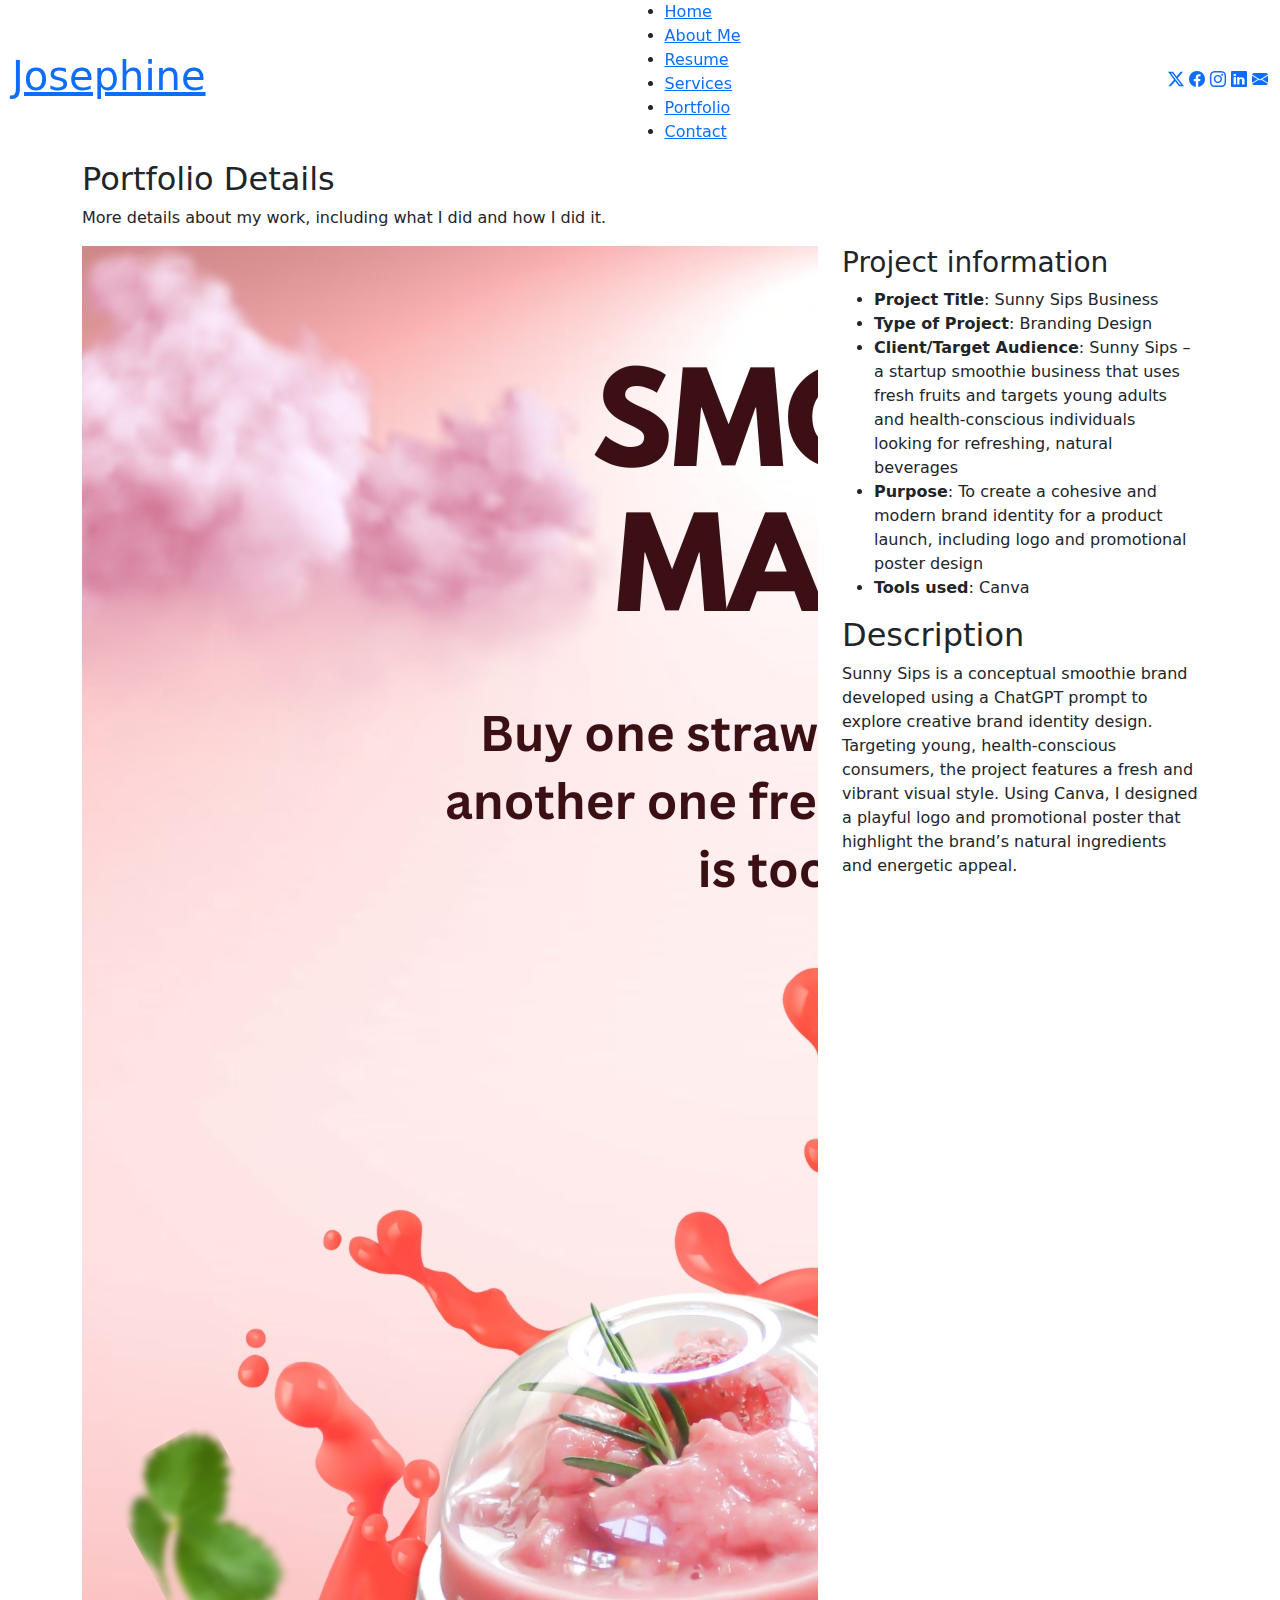
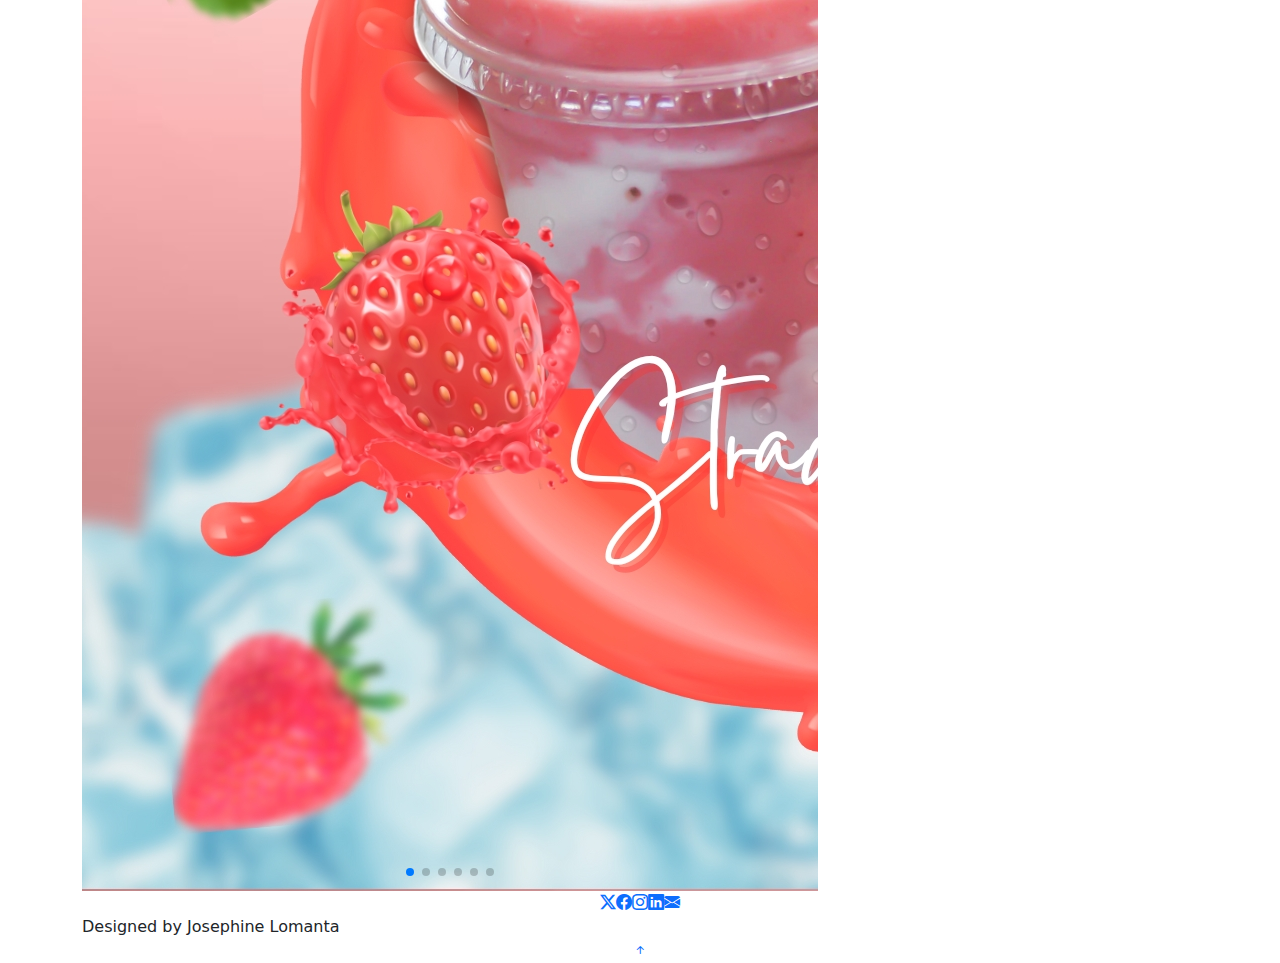
<file: portfolio-details.html>
<!DOCTYPE html>
<html lang="en">

<head>
  <meta charset="utf-8">
  <meta content="width=device-width, initial-scale=1.0" name="viewport">
  <title>Portfolio Details - Josephine Lomanta</title>
  <meta name="description" content="">
  <meta name="keywords" content="">

  <!-- Favicons -->
  <link href="assets/img/favicon.png" rel="icon">
  <link href="assets/img/apple-touch-icon.png" rel="apple-touch-icon">

  <!-- Fonts -->
  <link href="https://fonts.googleapis.com" rel="preconnect">
  <link href="https://fonts.gstatic.com" rel="preconnect" crossorigin>
  <link href="https://fonts.googleapis.com/css2?family=Roboto:ital,wght@0,100;0,300;0,400;0,500;0,700;0,900;1,100;1,300;1,400;1,500;1,700;1,900&family=Poppins:ital,wght@0,100;0,200;0,300;0,400;0,500;0,600;0,700;0,800;0,900;1,100;1,200;1,300;1,400;1,500;1,600;1,700;1,800;1,900&family=Raleway:ital,wght@0,100;0,200;0,300;0,400;0,500;0,600;0,700;0,800;0,900;1,100;1,200;1,300;1,400;1,500;1,600;1,700;1,800;1,900&display=swap" rel="stylesheet">

  <!-- Vendor CSS Files -->
  <link href="assets/vendor/bootstrap/css/bootstrap.min.css" rel="stylesheet">
  <link href="assets/vendor/bootstrap-icons/bootstrap-icons.css" rel="stylesheet">
  <link href="assets/vendor/aos/aos.css" rel="stylesheet">
  <link href="assets/vendor/swiper/swiper-bundle.min.css" rel="stylesheet">
  <link href="assets/vendor/glightbox/css/glightbox.min.css" rel="stylesheet">

  <!-- Main CSS File -->
  <link href="assets/css/main.css" rel="stylesheet">

</head>

<body class="portfolio-details-page">

  <header id="header" class="header d-flex align-items-center light-background sticky-top">
    <div class="container-fluid position-relative d-flex align-items-center justify-content-between">

      <a href="index.html" class="logo d-flex align-items-center me-auto me-xl-0">
        <h1 class="sitename">Josephine</h1>
      </a>

      <nav id="navmenu" class="navmenu">
        <ul>
          <li><a href="index.html">Home</a></li>
          <li><a href="about.html">About Me</a></li>
          <li><a href="resume.html">Resume</a></li>
          <li><a href="services.html">Services</a></li>
          <li><a href="portfolio.html">Portfolio</a></li>
          <li><a href="contact.html">Contact</a></li>
        </ul>
        <i class="mobile-nav-toggle d-xl-none bi bi-list"></i>
      </nav>

      <div class="header-social-links">
        <a href="https://x.com/_itzmejooo" class="twitter"><i class="bi bi-twitter-x"></i></a>
        <a href="https://www.facebook.com/lomantajosephine" class="facebook"><i class="bi bi-facebook"></i></a>
        <a href="https://www.instagram.com/_itzmejooooo/" class="instagram"><i class="bi bi-instagram"></i></a>
        <a href="https://www.linkedin.com/in/josephinelomanta/" class="linkedin"><i class="bi bi-linkedin"></i></a>
        <a href="mailto:josephinelomanta17@gmail.com"><i class="bi bi-envelope-fill"></i></a>
      </div>

    </div>
  </header>

  <main class="main">

    <!-- Portfolio Details Section -->
    <section id="portfolio-details" class="portfolio-details section">

      <!-- Section Title -->
      <div class="container section-title" data-aos="fade-up">
        <h2>Portfolio Details</h2>
        <p>More details about my work, including what I did and how I did it.</p>
      </div><!-- End Section Title -->

      <div class="container" data-aos="fade-up" data-aos-delay="100">

        <div class="row gy-4">

          <div class="col-lg-8">
            <div class="portfolio-details-slider swiper init-swiper">

              <script type="application/json" class="swiper-config">
                {
                  "loop": true,
                  "speed": 600,
                  "autoplay": {
                    "delay": 5000
                  },
                  "slidesPerView": "auto",
                  "pagination": {
                    "el": ".swiper-pagination",
                    "type": "bullets",
                    "clickable": true
                  }
                }
              </script>

              <div class="swiper-wrapper align-items-center">

                <div class="swiper-slide">
                  <img src="assets\img\portfolio-pictures\Business Design\business-design-1.jpg" alt="">
                </div>

                <div class="swiper-slide">
                  <img src="assets\img\portfolio-pictures\Business Design\business-design-2.jpg" alt="">
                </div>

                <div class="swiper-slide">
                  <img src="assets\img\portfolio-pictures\Business Design\business-design-3.jpg" alt="">
                </div>

                <div class="swiper-slide">
                  <img src="assets\img\portfolio-pictures\Business Design\business-design-4.jpg" alt="">
                </div>

                <div class="swiper-slide">
                  <img src="assets\img\portfolio-pictures\Business Design\business-design-6.jpg" alt="">
                </div>

                <div class="swiper-slide">
                  <img src="assets\img\portfolio-pictures\Business Design\business-design-5.jpg" alt="">
                </div>

              </div>
              <div class="swiper-pagination"></div>
            </div>
          </div>

          <div class="col-lg-4">
            <div class="portfolio-info" data-aos="fade-up" data-aos-delay="200">
              <h3>Project information</h3>
              <ul>
                <li><strong>Project Title</strong>: Sunny Sips Business</li>
                <li><strong>Type of Project</strong>: Branding Design</li>
                <li><strong>Client/Target Audience</strong>: Sunny Sips – a startup smoothie business that uses fresh fruits and targets young adults and health-conscious individuals looking for refreshing, natural beverages</li>
                <li><strong>Purpose</strong>: To create a cohesive and modern brand identity for a product launch, including logo and promotional poster design</li>
                <li><strong>Tools used</strong>: Canva</li>
              </ul>
            </div>
            <div class="portfolio-description" data-aos="fade-up" data-aos-delay="300">
              <h2>Description</h2>
              <p>
                Sunny Sips is a conceptual smoothie brand developed using a ChatGPT prompt to explore creative brand identity design. Targeting young, health-conscious consumers, the project features a fresh and vibrant visual style. Using Canva, I designed a playful logo and promotional poster that highlight the brand’s natural ingredients and energetic appeal.
              </p>
            </div>

            <!-- ✅ Back Button -->
            <div class="container d-flex justify-content-end mt-4" data-aos="fade-up">
              <a href="portfolio.html" class="btn custom-back-btn">
                <i class="bi bi-arrow-left"></i> Back to Portfolio
              </a>
            </div>

          </div>

        </div>

      </div>

    </section><!-- /Portfolio Details Section -->

  </main>

  <footer id="footer" class="footer light-background">

    <div class="container">
      <div class="social-links d-flex justify-content-center">
        <a href="https://x.com/_itzmejooo"><i class="bi bi-twitter-x"></i></a>
        <a href="https://www.facebook.com/lomantajosephine"><i class="bi bi-facebook"></i></a>
        <a href="https://www.instagram.com/_itzmejooooo/"><i class="bi bi-instagram"></i></a>
        <a href="https://www.linkedin.com/in/josephinelomanta/"><i class="bi bi-linkedin"></i></a>
        <a href="mailto:josephinelomanta17@gmail.com"><i class="bi bi-envelope-fill"></i></a>
      </div>
      <div class="credits">
        Designed by Josephine Lomanta
      </div>
    </div>

  </footer>

  <!-- Scroll Top -->
  <a href="#" id="scroll-top" class="scroll-top d-flex align-items-center justify-content-center"><i class="bi bi-arrow-up-short"></i></a>

  <!-- Preloader -->
  <div id="preloader"></div>

  <!-- Vendor JS Files -->
  <script src="assets/vendor/bootstrap/js/bootstrap.bundle.min.js"></script>
  <script src="assets/vendor/php-email-form/validate.js"></script>
  <script src="assets/vendor/aos/aos.js"></script>
  <script src="assets/vendor/waypoints/noframework.waypoints.js"></script>
  <script src="assets/vendor/purecounter/purecounter_vanilla.js"></script>
  <script src="assets/vendor/swiper/swiper-bundle.min.js"></script>
  <script src="assets/vendor/glightbox/js/glightbox.min.js"></script>
  <script src="assets/vendor/imagesloaded/imagesloaded.pkgd.min.js"></script>
  <script src="assets/vendor/isotope-layout/isotope.pkgd.min.js"></script>

  <!-- Main JS File -->
  <script src="assets/js/main.js"></script>

</body>

</html>
</file>
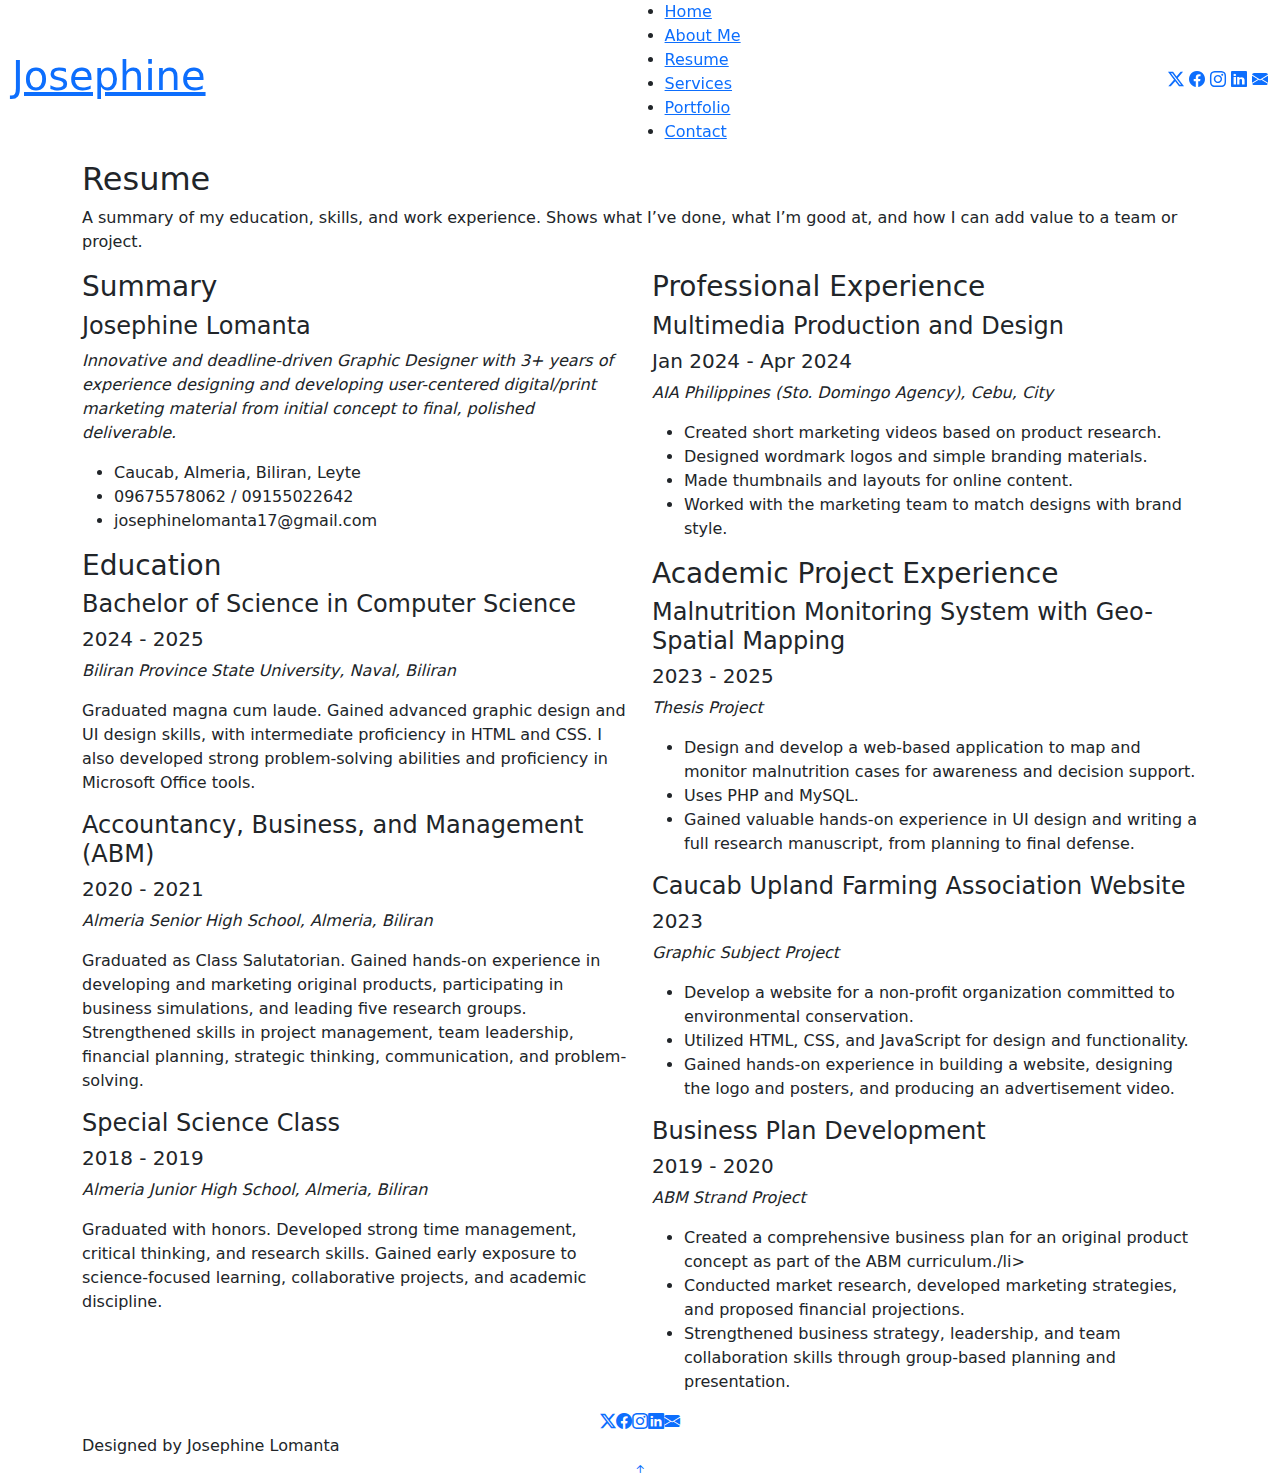
<file: resume.html>
<!DOCTYPE html>
<html lang="en">

<head>
  <meta charset="utf-8">
  <meta content="width=device-width, initial-scale=1.0" name="viewport">
  <title>Resume - Josephine Lomanta</title>
  <meta name="description" content="">
  <meta name="keywords" content="">

  <!-- Favicons -->
  <link href="assets/img/favicon.png" rel="icon">
  <link href="assets/img/apple-touch-icon.png" rel="apple-touch-icon">

  <!-- Fonts -->
  <link href="https://fonts.googleapis.com" rel="preconnect">
  <link href="https://fonts.gstatic.com" rel="preconnect" crossorigin>
  <link href="https://fonts.googleapis.com/css2?family=Roboto:ital,wght@0,100;0,300;0,400;0,500;0,700;0,900;1,100;1,300;1,400;1,500;1,700;1,900&family=Poppins:ital,wght@0,100;0,200;0,300;0,400;0,500;0,600;0,700;0,800;0,900;1,100;1,200;1,300;1,400;1,500;1,600;1,700;1,800;1,900&family=Raleway:ital,wght@0,100;0,200;0,300;0,400;0,500;0,600;0,700;0,800;0,900;1,100;1,200;1,300;1,400;1,500;1,600;1,700;1,800;1,900&display=swap" rel="stylesheet">

  <!-- Vendor CSS Files -->
  <link href="assets/vendor/bootstrap/css/bootstrap.min.css" rel="stylesheet">
  <link href="assets/vendor/bootstrap-icons/bootstrap-icons.css" rel="stylesheet">
  <link href="assets/vendor/aos/aos.css" rel="stylesheet">
  <link href="assets/vendor/swiper/swiper-bundle.min.css" rel="stylesheet">
  <link href="assets/vendor/glightbox/css/glightbox.min.css" rel="stylesheet">

  <!-- Main CSS File -->
  <link href="assets/css/main.css" rel="stylesheet">

</head>

<body class="resume-page">

  <header id="header" class="header d-flex align-items-center light-background sticky-top">
    <div class="container-fluid position-relative d-flex align-items-center justify-content-between">

      <a href="index.html" class="logo d-flex align-items-center me-auto me-xl-0">
        <h1 class="sitename">Josephine</h1>
      </a>

      <nav id="navmenu" class="navmenu">
        <ul>
          <li><a href="index.html">Home</a></li>
          <li><a href="about.html">About Me</a></li>
          <li><a href="resume.html" class="active">Resume</a></li>
          <li><a href="services.html">Services</a></li>
          <li><a href="portfolio.html">Portfolio</a></li>
          <li><a href="contact.html">Contact</a></li>
        </ul>
        <i class="mobile-nav-toggle d-xl-none bi bi-list"></i>
      </nav>

      <div class="header-social-links">
        <a href="https://x.com/_itzmejooo" class="twitter"><i class="bi bi-twitter-x"></i></a>
        <a href="https://www.facebook.com/lomantajosephine" class="facebook"><i class="bi bi-facebook"></i></a>
        <a href="https://www.instagram.com/_itzmejooooo/" class="instagram"><i class="bi bi-instagram"></i></a>
        <a href="https://www.linkedin.com/in/josephinelomanta/" class="linkedin"><i class="bi bi-linkedin"></i></a>
        <a href="mailto:josephinelomanta17@gmail.com"><i class="bi bi-envelope-fill"></i></a>
      </div>

    </div>
  </header>

  <main class="main">

    <!-- Resume Section -->
    <section id="resume" class="resume section">

      <!-- Section Title -->
      <div class="container section-title" data-aos="fade-up">
        <h2>Resume</h2>
        <p>A summary of my education, skills, and work experience. Shows what I’ve done, what I’m good at, and how I can add value to a team or project.</p>
      </div><!-- End Section Title -->

      <div class="container">

        <div class="row">

          <div class="col-lg-6" data-aos="fade-up" data-aos-delay="100">
            <h3 class="resume-title">Summary</h3>

            <div class="resume-item pb-0">
              <h4>Josephine Lomanta</h4>
              <p><em>Innovative and deadline-driven Graphic Designer with 3+ years of experience designing and developing user-centered digital/print marketing material from initial concept to final, polished deliverable.</em></p>
              <ul>
                <li>Caucab, Almeria, Biliran, Leyte</li>
                <li>09675578062 / 09155022642</li>
                <li>josephinelomanta17@gmail.com</li>
              </ul>
            </div><!-- End Resume Item -->

            <h3 class="resume-title">Education</h3>
            <div class="resume-item">
              <h4>Bachelor of Science in Computer Science</h4>
              <h5>2024 - 2025</h5>
              <p><em>Biliran Province State University, Naval, Biliran</em></p>
              <p>Graduated magna cum laude. Gained advanced graphic design and UI design skills, with intermediate proficiency in HTML and CSS. I also developed strong problem-solving abilities and proficiency in Microsoft Office tools.</p>
            </div><!-- End Resume Item -->

            <div class="resume-item">
              <h4>Accountancy, Business, and Management (ABM)</h4>
              <h5>2020 - 2021</h5>
              <p><em>Almeria Senior High School, Almeria, Biliran</em></p>
              <p>Graduated as Class Salutatorian. Gained hands-on experience in developing and marketing original products, participating in business simulations, and leading five research groups. Strengthened skills in project management, team leadership, financial planning, strategic thinking, communication, and problem-solving.</p>
            </div><!-- End Resume Item -->

            <div class="resume-item">
              <h4>Special Science Class</h4>
              <h5>2018 - 2019</h5>
              <p><em>Almeria Junior High School, Almeria, Biliran</em></p>
              <p>Graduated with honors. Developed strong time management, critical thinking, and research skills. Gained early exposure to science-focused learning, collaborative projects, and academic discipline.</p>
            </div><!-- End Resume Item -->

          </div>

          <div class="col-lg-6" data-aos="fade-up" data-aos-delay="200">
            <h3 class="resume-title">Professional Experience</h3>
            <div class="resume-item">
              <h4>Multimedia Production and Design</h4>
              <h5>Jan 2024 - Apr 2024</h5>
              <p><em>AIA Philippines (Sto. Domingo Agency), Cebu, City</em></p>
              <ul>
                <li>Created short marketing videos based on product research.</li>
                <li>Designed wordmark logos and simple branding materials.</li>
                <li>Made thumbnails and layouts for online content.</li>
                <li>Worked with the marketing team to match designs with brand style.</li>
              </ul>
            </div><!-- End Resume Item -->

            <h3 class="resume-title">Academic Project Experience</h3>
            <div class="resume-item">
              <h4>Malnutrition Monitoring System with Geo-Spatial Mapping</h4>
              <h5>2023 - 2025</h5>
              <p><em>Thesis Project</em></p>
              <ul>
                <li>Design and develop a web-based application to map and monitor malnutrition cases for awareness and decision support.</li>
                <li>Uses PHP and MySQL.</li>
                <li>Gained valuable hands-on experience in UI design and writing a full research manuscript, from planning to final defense.</li>
              </ul>
            </div><!-- End Resume Item -->

            <div class="resume-item">
              <h4>Caucab Upland Farming Association Website</h4>
              <h5>2023</h5>
              <p><em>Graphic Subject Project</em></p>
              <ul>
                <li>Develop a website for a non-profit organization committed to environmental conservation.</li>
                <li>Utilized HTML, CSS, and JavaScript for design and functionality.</li>
                <li>Gained hands-on experience in building a website, designing the logo and posters, and producing an advertisement video.</li>
              </ul>
            </div><!-- End Resume Item -->

            <div class="resume-item">
              <h4>Business Plan Development</h4>
              <h5>2019 - 2020</h5>
              <p><em>ABM Strand Project</em></p>
              <ul>
                <li>Created a comprehensive business plan for an original product concept as part of the ABM curriculum./li>
                <li>Conducted market research, developed marketing strategies, and proposed financial projections.</li>
                <li>Strengthened business strategy, leadership, and team collaboration skills through group-based planning and presentation.</li>
              </ul>
            </div><!-- End Resume Item -->

          </div>

        </div>

      </div>

    </section><!-- /Resume Section -->

  </main>

  <footer id="footer" class="footer light-background">

    <div class="container">
      <div class="social-links d-flex justify-content-center">
        <a href="https://x.com/_itzmejooo"><i class="bi bi-twitter-x"></i></a>
        <a href="https://www.facebook.com/lomantajosephine"><i class="bi bi-facebook"></i></a>
        <a href="https://www.instagram.com/_itzmejooooo/"><i class="bi bi-instagram"></i></a>
        <a href="https://www.linkedin.com/in/josephinelomanta/"><i class="bi bi-linkedin"></i></a>
        <a href="mailto:josephinelomanta17@gmail.com"><i class="bi bi-envelope-fill"></i></a>
      </div>
      <div class="credits">
        Designed by Josephine Lomanta 
      </div>
    </div>

  </footer>

  <!-- Scroll Top -->
  <a href="#" id="scroll-top" class="scroll-top d-flex align-items-center justify-content-center"><i class="bi bi-arrow-up-short"></i></a>

  <!-- Preloader -->
  <div id="preloader"></div>

  <!-- Vendor JS Files -->
  <script src="assets/vendor/bootstrap/js/bootstrap.bundle.min.js"></script>
  <script src="assets/vendor/php-email-form/validate.js"></script>
  <script src="assets/vendor/aos/aos.js"></script>
  <script src="assets/vendor/waypoints/noframework.waypoints.js"></script>
  <script src="assets/vendor/purecounter/purecounter_vanilla.js"></script>
  <script src="assets/vendor/swiper/swiper-bundle.min.js"></script>
  <script src="assets/vendor/glightbox/js/glightbox.min.js"></script>
  <script src="assets/vendor/imagesloaded/imagesloaded.pkgd.min.js"></script>
  <script src="assets/vendor/isotope-layout/isotope.pkgd.min.js"></script>

  <!-- Main JS File -->
  <script src="assets/js/main.js"></script>

</body>

</html>
</file>
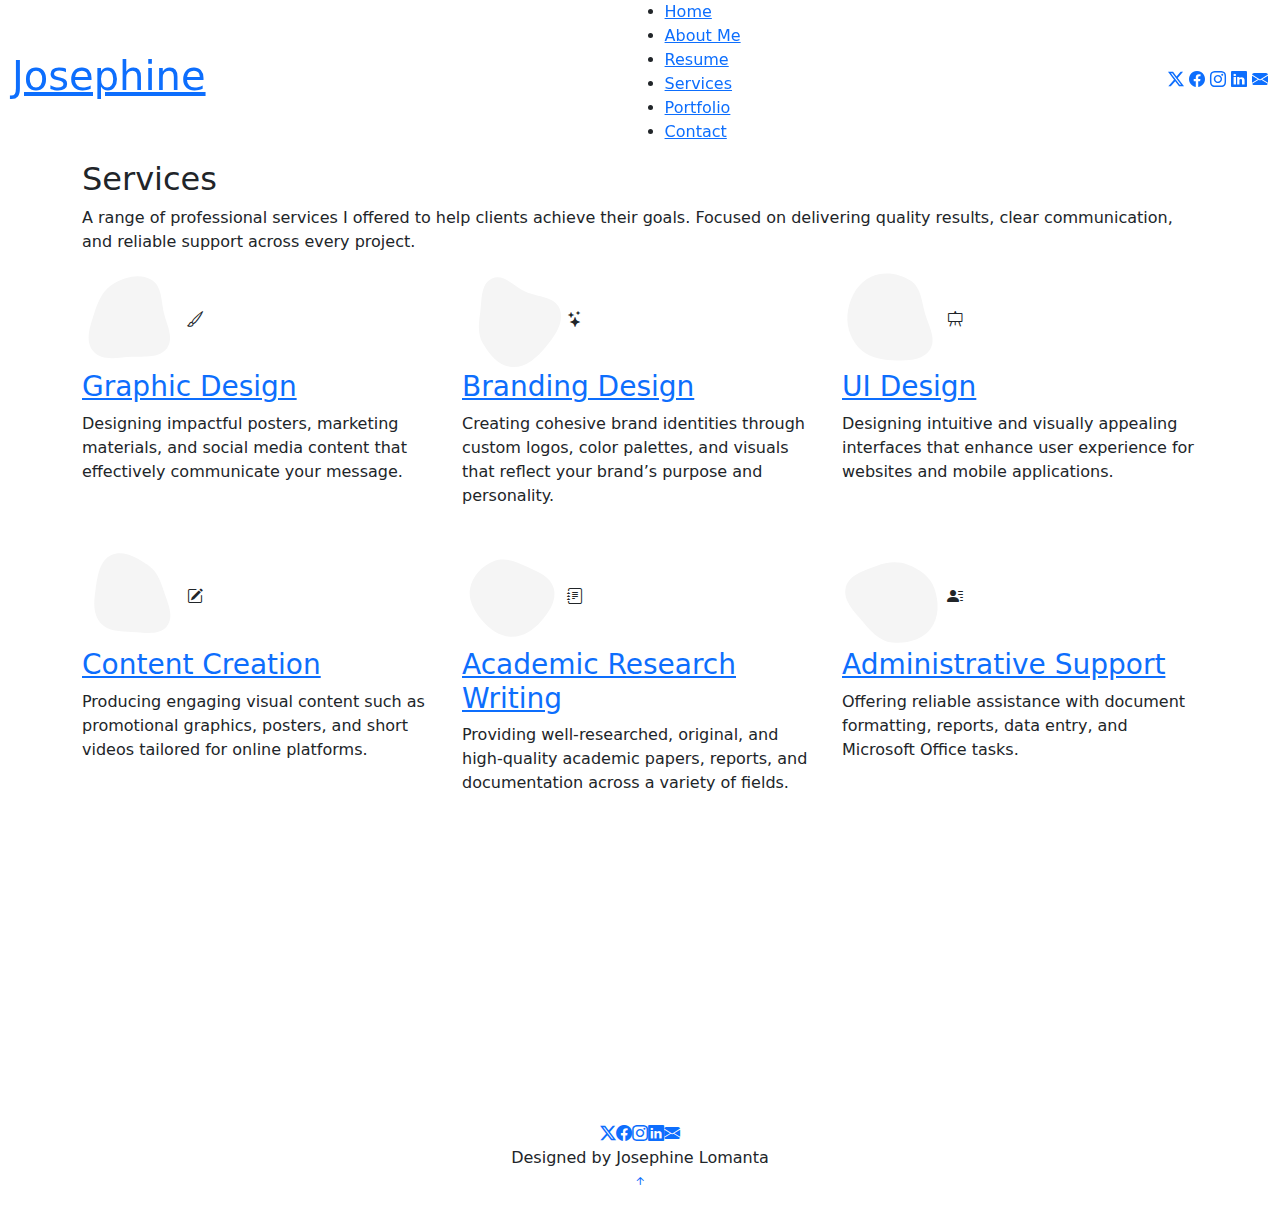
<file: services.html>
<!DOCTYPE html>
<html lang="en">

<head>
  <meta charset="utf-8">
  <meta content="width=device-width, initial-scale=1.0" name="viewport">
  <title>Services - Josephine Lomanta</title>
  <meta name="description" content="">
  <meta name="keywords" content="">

  <!-- Favicons -->
  <link href="assets/img/favicon.png" rel="icon">
  <link href="assets/img/apple-touch-icon.png" rel="apple-touch-icon">

  <!-- Fonts -->
  <link href="https://fonts.googleapis.com" rel="preconnect">
  <link href="https://fonts.gstatic.com" rel="preconnect" crossorigin>
  <link href="https://fonts.googleapis.com/css2?family=Roboto:ital,wght@0,100;0,300;0,400;0,500;0,700;0,900;1,100;1,300;1,400;1,500;1,700;1,900&family=Poppins:ital,wght@0,100;0,200;0,300;0,400;0,500;0,600;0,700;0,800;0,900;1,100;1,200;1,300;1,400;1,500;1,600;1,700;1,800;1,900&family=Raleway:ital,wght@0,100;0,200;0,300;0,400;0,500;0,600;0,700;0,800;0,900;1,100;1,200;1,300;1,400;1,500;1,600;1,700;1,800;1,900&display=swap" rel="stylesheet">

  <!-- Vendor CSS Files -->
  <link href="assets/vendor/bootstrap/css/bootstrap.min.css" rel="stylesheet">
  <link href="assets/vendor/bootstrap-icons/bootstrap-icons.css" rel="stylesheet">
  <link href="assets/vendor/aos/aos.css" rel="stylesheet">
  <link href="assets/vendor/swiper/swiper-bundle.min.css" rel="stylesheet">
  <link href="assets/vendor/glightbox/css/glightbox.min.css" rel="stylesheet">

  <!-- Main CSS File -->
  <link href="assets/css/main.css" rel="stylesheet">

</head>

<body class="services-page">

  <header id="header" class="header d-flex align-items-center light-background sticky-top">
    <div class="container-fluid position-relative d-flex align-items-center justify-content-between">

      <a href="index.html" class="logo d-flex align-items-center me-auto me-xl-0">
        <h1 class="sitename">Josephine</h1>
      </a>

      <nav id="navmenu" class="navmenu">
        <ul>
          <li><a href="index.html">Home</a></li>
          <li><a href="about.html">About Me</a></li>
          <li><a href="resume.html">Resume</a></li>
          <li><a href="services.html" class="active">Services</a></li>
          <li><a href="portfolio.html">Portfolio</a></li>
          <li><a href="contact.html">Contact</a></li>
        </ul>
        <i class="mobile-nav-toggle d-xl-none bi bi-list"></i>
      </nav>

      <div class="header-social-links">
        <a href="https://x.com/_itzmejooo" class="twitter"><i class="bi bi-twitter-x"></i></a>
        <a href="https://www.facebook.com/lomantajosephine" class="facebook"><i class="bi bi-facebook"></i></a>
        <a href="https://www.instagram.com/_itzmejooooo/" class="instagram"><i class="bi bi-instagram"></i></a>
        <a href="https://www.linkedin.com/in/josephinelomanta/" class="linkedin"><i class="bi bi-linkedin"></i></a>
        <a href="mailto:josephinelomanta17@gmail.com"><i class="bi bi-envelope-fill"></i></a>
      </div>

    </div>
  </header>

  <main class="main">

    <!-- Services Section -->
    <section id="services" class="services section">

      <!-- Section Title -->
      <div class="container section-title" data-aos="fade-up">
        <h2>Services</h2>
        <p>A range of professional services I offered to help clients achieve their goals. Focused on delivering quality results, clear communication, and reliable support across every project.</p>
      </div><!-- End Section Title -->

      <div class="container">

        <div class="row gy-4">

          <div class="col-lg-4 col-md-6" data-aos="fade-up" data-aos-delay="100">
            <div class="service-item item-cyan position-relative">
              <div class="icon">
                <svg width="100" height="100" viewBox="0 0 600 600" xmlns="http://www.w3.org/2000/svg">
                  <path stroke="none" stroke-width="0" fill="#f5f5f5" d="M300,521.0016835830174C376.1290562159157,517.8887921683347,466.0731472004068,529.7835943286574,510.70327084640275,468.03025145048787C554.3714126377745,407.6079735673963,508.03601936045806,328.9844924480964,491.2728898941984,256.3432110539036C474.5976632858925,184.082847569629,479.9380746630129,96.60480741107993,416.23090153303,58.64404602377083C348.86323505073057,18.502131276798302,261.93793281208167,40.57373210992963,193.5410806939664,78.93577620505333C130.42746243093433,114.334589627462,98.30271207620316,179.96522072025542,76.75703585869454,249.04625023123273C51.97151888228291,328.5150500222984,13.704378332031375,421.85034740162234,66.52175969318436,486.19268352777647C119.04800174914682,550.1803526380478,217.28368757567262,524.383925680826,300,521.0016835830174"></path>
                </svg>
                <i class="bi bi-brush"></i>
              </div>
              <a href="#" class="stretched-link">
                <h3>Graphic Design</h3>
              </a>
              <p>Designing impactful posters, marketing materials, and social media content that effectively communicate your message.</p>
            </div>
          </div><!-- End Service Item -->

          <div class="col-lg-4 col-md-6" data-aos="fade-up" data-aos-delay="200">
            <div class="service-item item-orange position-relative">
              <div class="icon">
                <svg width="100" height="100" viewBox="0 0 600 600" xmlns="http://www.w3.org/2000/svg">
                  <path stroke="none" stroke-width="0" fill="#f5f5f5" d="M300,582.0697525312426C382.5290701553225,586.8405444964366,449.9789794690241,525.3245884688669,502.5850820975895,461.55621195738473C556.606425686781,396.0723002908107,615.8543463187945,314.28637112970534,586.6730223649479,234.56875336149918C558.9533121215079,158.8439757836574,454.9685369536778,164.00468322053177,381.49747125262974,130.76875717737553C312.15926192815925,99.40240125094834,248.97055460311594,18.661163978235184,179.8680185752513,50.54337015887873C110.5421016452524,82.52863877960104,119.82277516462835,180.83849132639028,109.12597500060166,256.43424936330496C100.08760227029461,320.3096726198365,92.17705696193138,384.0621239912766,124.79988738764834,439.7174275375508C164.83382741302287,508.01625554203684,220.96474134820875,577.5009287672846,300,582.0697525312426"></path>
                </svg>
                <i class="bi bi-stars"></i>
              </div>
              <a href="#" class="stretched-link">
                <h3>Branding Design</h3>
              </a>
              <p>Creating cohesive brand identities through custom logos, color palettes, and visuals that reflect your brand’s purpose and personality.</p>
            </div>
          </div><!-- End Service Item -->

          <div class="col-lg-4 col-md-6" data-aos="fade-up" data-aos-delay="300">
            <div class="service-item item-teal position-relative">
              <div class="icon">
                <svg width="100" height="100" viewBox="0 0 600 600" xmlns="http://www.w3.org/2000/svg">
                  <path stroke="none" stroke-width="0" fill="#f5f5f5" d="M300,541.5067337569781C382.14930387511276,545.0595476570109,479.8736841581634,548.3450877840088,526.4010558755058,480.5488172755941C571.5218469581645,414.80211281144784,517.5187510058486,332.0715597781072,496.52539010469104,255.14436215662573C477.37192572678356,184.95920475031193,473.57363656557914,105.61284051026155,413.0603344069578,65.22779650032875C343.27470386102294,18.654635553484475,251.2091493199835,5.337323636656869,175.0934190732945,40.62881213300186C97.87086631185822,76.43348514350839,51.98124368387456,156.15599469081315,36.44837278890362,239.84606092416172C21.716077023791087,319.22268207091537,43.775223500013084,401.1760424656574,96.891909868211,461.97329694683043C147.22146801428983,519.5804099606455,223.5754009179313,538.201503339737,300,541.5067337569781"></path>
                </svg>
                <i class="bi bi-easel"></i>
              </div>
              <a href="#" class="stretched-display">
                <h3>UI Design</h3>
              </a>
              <p>Designing intuitive and visually appealing interfaces that enhance user experience for websites and mobile applications.</p>
            </div>
          </div><!-- End Service Item -->

          <div class="col-lg-4 col-md-6" data-aos="fade-up" data-aos-delay="400">
            <div class="service-item item-red position-relative">
              <div class="icon">
                <svg width="100" height="100" viewBox="0 0 600 600" xmlns="http://www.w3.org/2000/svg">
                  <path stroke="none" stroke-width="0" fill="#f5f5f5" d="M300,503.46388370962813C374.79870501325706,506.71871716319447,464.8034551963731,527.1746412648533,510.4981551193396,467.86667711651364C555.9287308511215,408.9015244558933,512.6030010748507,327.5744911775523,490.211057578863,256.5855673507754C471.097692560561,195.9906835881958,447.69079081568157,138.11976852964426,395.19560036434837,102.3242989838813C329.3053358748298,57.3949838291264,248.02791733380457,8.279543830951368,175.87071277845988,42.242879143198664C103.41431057327972,76.34704239035025,93.79494320519305,170.9812938413882,81.28167332365135,250.07896920659033C70.17666984294237,320.27484674793965,64.84698225790005,396.69656628748305,111.28512138212992,450.4950937839243C156.20124167950087,502.5303643271138,231.32542653798444,500.4755392045468,300,503.46388370962813"></path>
                </svg>
                <i class="bi bi-pencil-square"></i>
              </div>
              <a href="#" class="stretched-link">
                <h3>Content Creation</h3>
              </a>
              <p>Producing engaging visual content such as promotional graphics, posters, and short videos tailored for online platforms.</p>
              <a href="#" class="stretched-link"></a>
            </div>
          </div><!-- End Service Item -->

          <div class="col-lg-4 col-md-6" data-aos="fade-up" data-aos-delay="500">
            <div class="service-item item-indigo position-relative">
              <div class="icon">
                <svg width="100" height="100" viewBox="0 0 600 600" xmlns="http://www.w3.org/2000/svg">
                  <path stroke="none" stroke-width="0" fill="#f5f5f5" d="M300,532.3542879108572C369.38199826031484,532.3153073249985,429.10787420159085,491.63046689027357,474.5244479745417,439.17860296908856C522.8885846962883,383.3225815378663,569.1668002868075,314.3205725914397,550.7432151929288,242.7694973846089C532.6665558377875,172.5657663291529,456.2379748765914,142.6223662098291,390.3689995646985,112.34683881706744C326.66090330228417,83.06452184765237,258.84405631176094,53.51806209861945,193.32584062364296,78.48882559362697C121.61183558270385,105.82097193414197,62.805066853699245,167.19869350419734,48.57481801355237,242.6138429142374C34.843463184063346,315.3850353017275,76.69343916112496,383.4422959591041,125.22947124332185,439.3748458443577C170.7312796277747,491.8107796887764,230.57421082200815,532.3932930995766,300,532.3542879108572"></path>
                </svg>
                <i class="bi bi-journal-text"></i>
              </div>
              <a href="#" class="stretched-link">
                <h3>Academic Research Writing</h3>
              </a>
              <p>Providing well-researched, original, and high-quality academic papers, reports, and documentation across a variety of fields.</p>
              <a href="#" class="stretched-link"></a>
            </div>
          </div><!-- End Service Item -->

          <div class="col-lg-4 col-md-6" data-aos="fade-up" data-aos-delay="600">
            <div class="service-item item-pink position-relative">
              <div class="icon">
                <svg width="100" height="100" viewBox="0 0 600 600" xmlns="http://www.w3.org/2000/svg">
                  <path stroke="none" stroke-width="0" fill="#f5f5f5" d="M300,566.797414625762C385.7384707136149,576.1784315230908,478.7894351017131,552.8928747891023,531.9192734346935,484.94944893311C584.6109503024035,417.5663521118492,582.489472248146,322.67544863468447,553.9536738515405,242.03673114598146C529.1557734026468,171.96086150256528,465.24506316201064,127.66468636344209,395.9583748389544,100.7403814666027C334.2173773831606,76.7482773500951,269.4350130405921,84.62216499799875,207.1952322260088,107.2889140133804C132.92018162631612,134.33871894543012,41.79353780512637,160.00259165414826,22.644507872594943,236.69541883565114C3.319112789854554,314.0945973066697,72.72355303640163,379.243833228382,124.04198916343866,440.3218312028393C172.9286146004772,498.5055451809895,224.45579914871206,558.5317968840102,300,566.797414625762"></path>
                </svg>
                <i class="bi bi-person-lines-fill"></i>
              </div>
              <a href="#" class="stretched-link">
                <h3>Administrative Support</h3>
              </a>
              <p>Offering reliable assistance with document formatting, reports, data entry, and Microsoft Office tasks.</p>
              <a href="#" class="stretched-link"></a>
            </div>
          </div><!-- End Service Item -->

          <div class="col-lg-4 col-md-6" data-aos="fade-up" data-aos-delay="600">
            <div class="service-item item-pink position-relative">
              <div class="icon">
                <svg width="100" height="100" viewBox="0 0 600 600" xmlns="http://www.w3.org/2000/svg">
                  <path stroke="none" stroke-width="0" fill="#f5f5f5" d="M300,566.797414625762C385.7384707136149,576.1784315230908,478.7894351017131,552.8928747891023,531.9192734346935,484.94944893311C584.6109503024035,417.5663521118492,582.489472248146,322.67544863468447,553.9536738515405,242.03673114598146C529.1557734026468,171.96086150256528,465.24506316201064,127.66468636344209,395.9583748389544,100.7403814666027C334.2173773831606,76.7482773500951,269.4350130405921,84.62216499799875,207.1952322260088,107.2889140133804C132.92018162631612,134.33871894543012,41.79353780512637,160.00259165414826,22.644507872594943,236.69541883565114C3.319112789854554,314.0945973066697,72.72355303640163,379.243833228382,124.04198916343866,440.3218312028393C172.9286146004772,498.5055451809895,224.45579914871206,558.5317968840102,300,566.797414625762"></path>
                </svg>
                <i class="bi bi-megaphone"></i>
              </div>
              <a href="#" class="stretched-link">
                <h3>Digital Marketing Support</h3>
              </a>
              <p>Creating content plans, social media visuals, and promotional materials to boost online presence for brands or small businesses.</p>
              <a href="#" class="stretched-link"></a>
            </div>
          </div><!-- End Service Item -->

          <div class="col-lg-4 col-md-6" data-aos="fade-up" data-aos-delay="600">
            <div class="service-item item-pink position-relative">
              <div class="icon">
                <svg width="100" height="100" viewBox="0 0 600 600" xmlns="http://www.w3.org/2000/svg">
                  <path stroke="none" stroke-width="0" fill="#f5f5f5" d="M300,566.797414625762C385.7384707136149,576.1784315230908,478.7894351017131,552.8928747891023,531.9192734346935,484.94944893311C584.6109503024035,417.5663521118492,582.489472248146,322.67544863468447,553.9536738515405,242.03673114598146C529.1557734026468,171.96086150256528,465.24506316201064,127.66468636344209,395.9583748389544,100.7403814666027C334.2173773831606,76.7482773500951,269.4350130405921,84.62216499799875,207.1952322260088,107.2889140133804C132.92018162631612,134.33871894543012,41.79353780512637,160.00259165414826,22.644507872594943,236.69541883565114C3.319112789854554,314.0945973066697,72.72355303640163,379.243833228382,124.04198916343866,440.3218312028393C172.9286146004772,498.5055451809895,224.45579914871206,558.5317968840102,300,566.797414625762"></path>
                </svg>
                <i class="bi bi-bar-chart-line"></i>
              </div>
              <a href="#" class="stretched-link">
                <h3>Data Handling & Reporting</h3>
              </a>
              <p>Organizing data into clean reports, charts, or summaries using Excel or Word to support academic or business use.</p>
              <a href="#" class="stretched-link"></a>
            </div>
          </div><!-- End Service Item -->

          <div class="col-lg-4 col-md-6" data-aos="fade-up" data-aos-delay="600">
            <div class="service-item item-pink position-relative">
              <div class="icon">
                <svg width="100" height="100" viewBox="0 0 600 600" xmlns="http://www.w3.org/2000/svg">
                  <path stroke="none" stroke-width="0" fill="#f5f5f5" d="M300,566.797414625762C385.7384707136149,576.1784315230908,478.7894351017131,552.8928747891023,531.9192734346935,484.94944893311C584.6109503024035,417.5663521118492,582.489472248146,322.67544863468447,553.9536738515405,242.03673114598146C529.1557734026468,171.96086150256528,465.24506316201064,127.66468636344209,395.9583748389544,100.7403814666027C334.2173773831606,76.7482773500951,269.4350130405921,84.62216499799875,207.1952322260088,107.2889140133804C132.92018162631612,134.33871894543012,41.79353780512637,160.00259165414826,22.644507872594943,236.69541883565114C3.319112789854554,314.0945973066697,72.72355303640163,379.243833228382,124.04198916343866,440.3218312028393C172.9286146004772,498.5055451809895,224.45579914871206,558.5317968840102,300,566.797414625762"></path>
                </svg>
                <i class="bi bi-easel"></i>
              </div>
              <a href="#" class="stretched-link">
                <h3>Presentation Design</h3>
              </a>
              <p>Designing professional and visually engaging PowerPoint presentations tailored for academic, business, or proposal use.</p>
              <a href="#" class="stretched-link"></a>
            </div>
          </div><!-- End Service Item -->

        </div>

      </div>

    </section><!-- /Services Section -->

  </main>

  <footer id="footer" class="footer light-background">

    <div class="container">
      <div class="copyright text-center ">
        <div class="social-links d-flex justify-content-center">
        <a href="https://x.com/_itzmejooo"><i class="bi bi-twitter-x"></i></a>
        <a href="https://www.facebook.com/lomantajosephine"><i class="bi bi-facebook"></i></a>
        <a href="https://www.instagram.com/_itzmejooooo/"><i class="bi bi-instagram"></i></a>
        <a href="https://www.linkedin.com/in/josephinelomanta/"><i class="bi bi-linkedin"></i></a>
        <a href="mailto:josephinelomanta17@gmail.com"><i class="bi bi-envelope-fill"></i></a>
      </div>
      <div class="credits">
        Designed by Josephine Lomanta
      </div>
    </div>

  </footer>

  <!-- Scroll Top -->
  <a href="#" id="scroll-top" class="scroll-top d-flex align-items-center justify-content-center"><i class="bi bi-arrow-up-short"></i></a>

  <!-- Preloader -->
  <div id="preloader"></div>

  <!-- Vendor JS Files -->
  <script src="assets/vendor/bootstrap/js/bootstrap.bundle.min.js"></script>
  <script src="assets/vendor/php-email-form/validate.js"></script>
  <script src="assets/vendor/aos/aos.js"></script>
  <script src="assets/vendor/waypoints/noframework.waypoints.js"></script>
  <script src="assets/vendor/purecounter/purecounter_vanilla.js"></script>
  <script src="assets/vendor/swiper/swiper-bundle.min.js"></script>
  <script src="assets/vendor/glightbox/js/glightbox.min.js"></script>
  <script src="assets/vendor/imagesloaded/imagesloaded.pkgd.min.js"></script>
  <script src="assets/vendor/isotope-layout/isotope.pkgd.min.js"></script>

  <!-- Main JS File -->
  <script src="assets/js/main.js"></script>

</body>

</html>
</file>
<file: assets/css/main.css>

</file>
